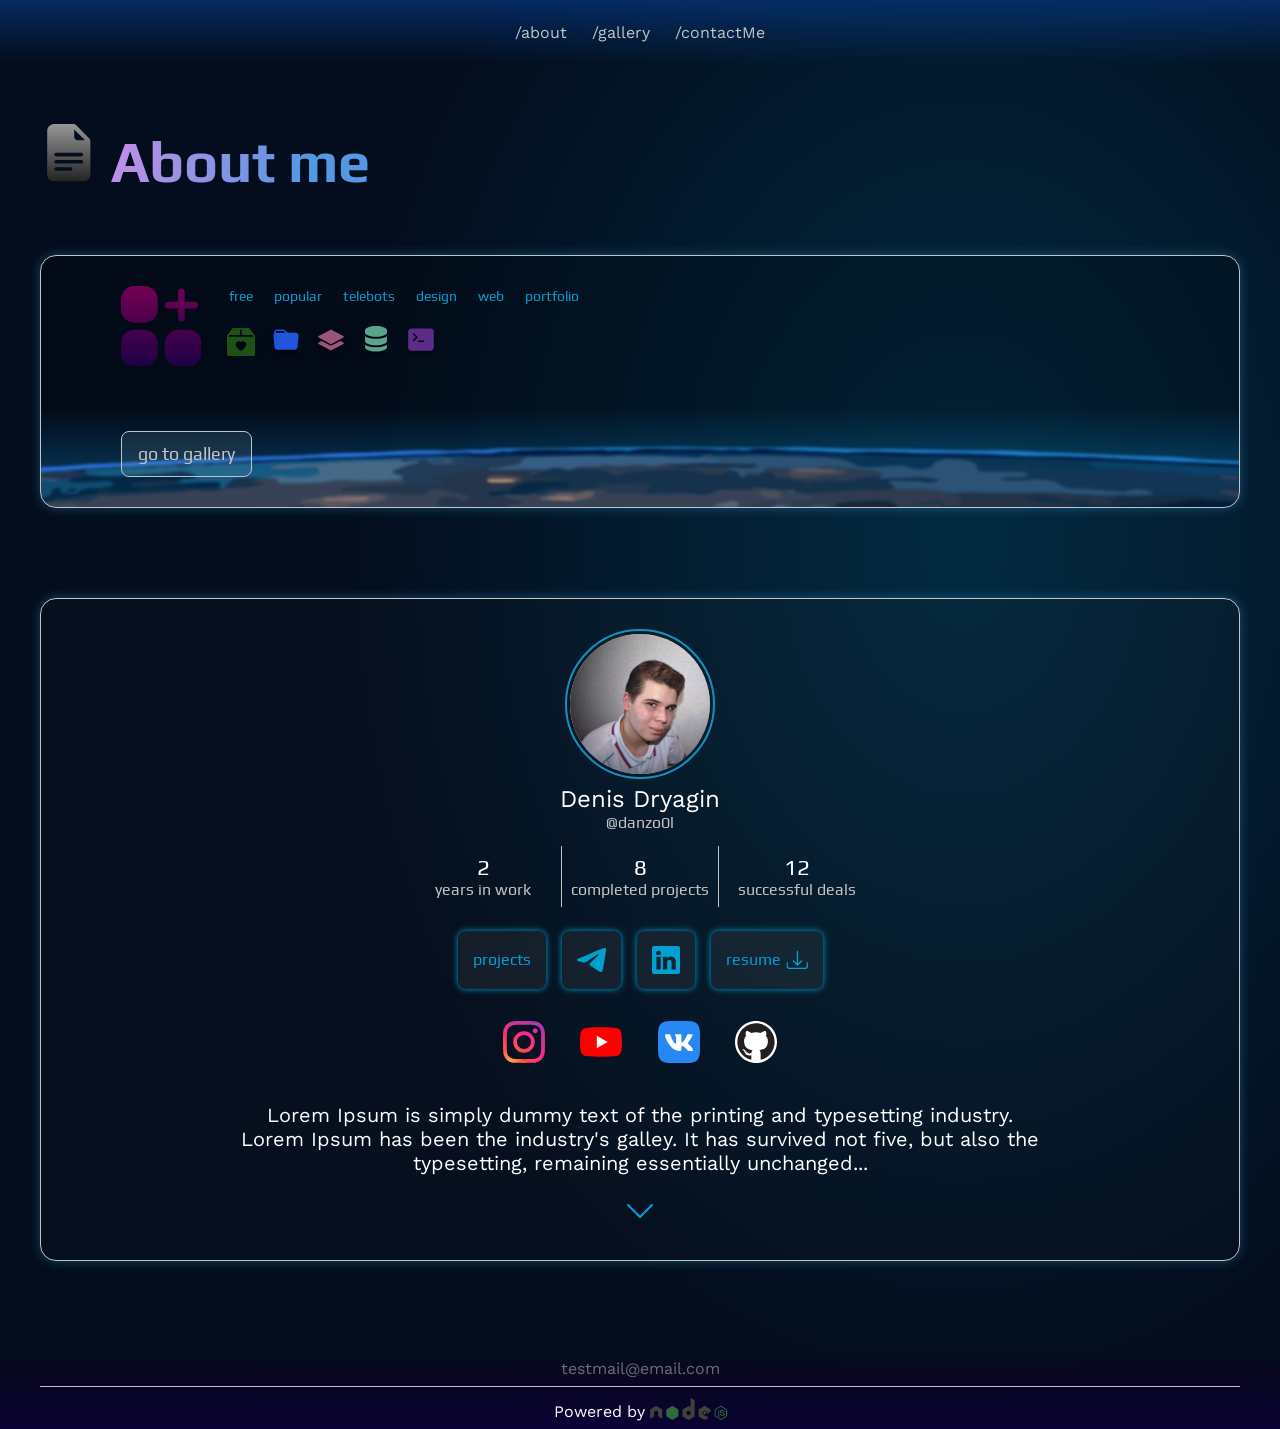
<file: index.html>
<!DOCTYPE html>
<html lang="en">
<head>
	<meta charset="UTF-8">
	<meta http-equiv="X-UA-Compatible" content="IE=edge">
	<meta name="viewport" content="width=device-width, initial-scale=1.0">
	<link rel="stylesheet" href="styles/style.css">
	<meta property="og:title" content="About me">
	<meta property="og:site_name" content="portfolio | web-developer">
	<meta property="og:url" content="https://danzo0l.github.io/Danzo0l/">
	<meta property="og:description" content="Portfolio-site">
	<meta property="og:image" content="https://danzo0l.github.io/Danzo0l/img/preview.jpg">
	<meta property="og:image:width" content="900"/>
	<meta property="og:image:height" content="280"/>
	<link rel="icon" type="image/png" sizes="32x32" href="img/favicon-32x32.png">
	<link rel="icon" type="image/png" sizes="16x16" href="img/favicon-16x16.png">
	<meta name="theme-color" content="#02043A">
	<title>About me | @danzo0l</title>
</head>
<body>

	<header class="header-top">
		<div class="container">
			<div class="header-buttons">
				<button id="openSideBar" class="header-button" aria-label="open top bar">
					<svg width="22" height="22" viewBox="0 0 22 22" fill="none" xmlns="http://www.w3.org/2000/svg">
						<g clip-path="url(#clip0_168_9)">
						<path d="M19.415 13.9741L21.7731 15.1539C22.0756 15.3051 22.0756 15.7369 21.7731 15.8881L11.3671 21.0925C11.2531 21.1494 11.1274 21.179 11 21.179C10.8725 21.179 10.7469 21.1494 10.6328 21.0925L0.226836 15.8881C0.158858 15.8539 0.101729 15.8014 0.0618122 15.7366C0.0218956 15.6718 0.000759957 15.5971 0.000759957 15.521C0.000759957 15.4449 0.0218956 15.3703 0.0618122 15.3054C0.101729 15.2406 0.158858 15.1881 0.226836 15.1539L2.58634 13.9741L9.89721 17.6303C10.5916 17.9768 11.4097 17.9768 12.1027 17.6303L19.4136 13.9728L19.415 13.9741ZM10.6328 0.0866314C10.7469 0.0297376 10.8725 0.00012207 11 0.00012207C11.1274 0.00012207 11.2531 0.0297376 11.3671 0.0866314L21.7731 5.28963C21.841 5.32412 21.8981 5.37673 21.9379 5.44166C21.9778 5.50658 21.9988 5.58127 21.9988 5.65744C21.9988 5.73362 21.9778 5.80831 21.9379 5.87323C21.8981 5.93815 21.841 5.99077 21.7731 6.02526L11.3671 11.2269C11.2531 11.2838 11.1274 11.3134 11 11.3134C10.8725 11.3134 10.7469 11.2838 10.6328 11.2269L0.226836 6.02526C0.158498 5.99113 0.101019 5.93864 0.0608444 5.87367C0.0206701 5.8087 -0.000610352 5.73383 -0.000610352 5.65744C-0.000610352 5.58106 0.0206701 5.50618 0.0608444 5.44122C0.101019 5.37625 0.158498 5.32376 0.226836 5.28963L10.6328 0.0866314Z" fill="#C4C4C4"/>
						<path d="M19.4151 9.04199L21.7732 10.2217C22.0757 10.373 22.0757 10.8047 21.7732 10.956L11.3672 16.159C11.2532 16.2159 11.1275 16.2455 11.0001 16.2455C10.8726 16.2455 10.7469 16.2159 10.6329 16.159L0.226931 10.956C0.158953 10.9217 0.101823 10.8693 0.0619067 10.8044C0.0219902 10.7396 0.000854492 10.665 0.000854492 10.5889C0.000854492 10.5127 0.0219902 10.4381 0.0619067 10.3733C0.101823 10.3085 0.158953 10.256 0.226931 10.2217L2.58643 9.04199L9.89731 12.6981C10.5917 13.0446 11.4098 13.0446 12.1028 12.6981L19.4137 9.04199H19.4151Z" fill="#C4C4C4"/>
						</g>
						<defs>
						<clipPath id="clip0_168_9">
						<rect width="22" height="22" fill="white"/>
						</clipPath>
						</defs>
					</svg>			
				</button>
			</div>
			<ul class="header-links">
				<li><a class="header-link" href="index.html">/about</a></li>
				<li><a class="header-link" href="gallery.html">/gallery</a></li>
				<li><a class="header-link" href="mailto:danzo0l.in@gmail.com" title="email">/contactMe</a></li>
			</ul>
		</div>
	</header>
	<aside id="sideBar" class="side-bar hidden">
		<ul class="header-links-side">
			<li><a class="header-link" href="index.html">/about</a></li>
			<li><a class="header-link" href="gallery.html">/gallery</a></li>
			<li><a class="header-link" href="mailto:danzo0l.in@gmail.com" title="email">/contactMe</a></li>
		</ul>
	</aside>
	<script>
		function openSideBar() {
			let bar = document.getElementById('sideBar')
			let button = document.getElementById('openSideBar')
			
			button.addEventListener("click", function() {
				if (bar.classList.contains('hidden')) {
					bar.classList.remove('hidden')
				} else {
					bar.classList.add('hidden')
				}
			})
		}
		openSideBar()
	</script>

<main>
	<div class="container">

		<div class="block-header">
			<h1 class="page-title large-text">
				<svg class="file-icon" height="48" viewBox="0 0 48 48" fill="none" xmlns="http://www.w3.org/2000/svg">
						<g clip-path="url(#clip0_296_538)">
						<path d="M27.879 0H12C10.4087 0 8.88258 0.632141 7.75736 1.75736C6.63214 2.88258 6 4.4087 6 6V42C6 43.5913 6.63214 45.1174 7.75736 46.2426C8.88258 47.3679 10.4087 48 12 48H36C37.5913 48 39.1174 47.3679 40.2426 46.2426C41.3679 45.1174 42 43.5913 42 42V14.121C41.9998 13.3254 41.6836 12.5625 41.121 12L30 0.879C29.4375 0.316352 28.6746 0.000169912 27.879 0V0ZM28.5 10.5V4.5L37.5 13.5H31.5C30.7044 13.5 29.9413 13.1839 29.3787 12.6213C28.8161 12.0587 28.5 11.2956 28.5 10.5ZM13.5 27C13.1022 27 12.7206 26.842 12.4393 26.5607C12.158 26.2794 12 25.8978 12 25.5C12 25.1022 12.158 24.7206 12.4393 24.4393C12.7206 24.158 13.1022 24 13.5 24H34.5C34.8978 24 35.2794 24.158 35.5607 24.4393C35.842 24.7206 36 25.1022 36 25.5C36 25.8978 35.842 26.2794 35.5607 26.5607C35.2794 26.842 34.8978 27 34.5 27H13.5ZM12 31.5C12 31.1022 12.158 30.7206 12.4393 30.4393C12.7206 30.158 13.1022 30 13.5 30H34.5C34.8978 30 35.2794 30.158 35.5607 30.4393C35.842 30.7206 36 31.1022 36 31.5C36 31.8978 35.842 32.2794 35.5607 32.5607C35.2794 32.842 34.8978 33 34.5 33H13.5C13.1022 33 12.7206 32.842 12.4393 32.5607C12.158 32.2794 12 31.8978 12 31.5ZM13.5 39C13.1022 39 12.7206 38.842 12.4393 38.5607C12.158 38.2794 12 37.8978 12 37.5C12 37.1022 12.158 36.7206 12.4393 36.4393C12.7206 36.158 13.1022 36 13.5 36H25.5C25.8978 36 26.2794 36.158 26.5607 36.4393C26.842 36.7206 27 37.1022 27 37.5C27 37.8978 26.842 38.2794 26.5607 38.5607C26.2794 38.842 25.8978 39 25.5 39H13.5Z" fill="url(#paint0_linear_296_538)"/>
						</g>
						<defs>
						<linearGradient id="paint0_linear_296_538" x1="24" y1="0" x2="24" y2="48" gradientUnits="userSpaceOnUse">
						<stop stop-color="#989898"/>
						<stop offset="1" stop-color="#232323"/>
						</linearGradient>
						<clipPath id="clip0_296_538">
						<rect width="48" height="48" fill="white"/>
						</clipPath>
						</defs>
				</svg>
				About me
			</h1>
		</div>

		<div class="block-content gallery-pre">
			<div class="container">
				<div class="gallery-pre__inner">

					<div class="gallery-pre__image">
						<svg width="80" height="80" viewBox="0 0 80 80" fill="none" xmlns="http://www.w3.org/2000/svg">
							<g clip-path="url(#clip0_453_471)">
							<path fill-rule="evenodd" clip-rule="evenodd" d="M23.3333 0H13.3333C5.96953 0 0 5.96953 0 13.3333V23.3333C0 30.6972 5.96953 36.6667 13.3333 36.6666H23.3333C30.697 36.6666 36.6666 30.697 36.6666 23.3333V13.3333C36.6666 5.96953 30.697 0 23.3333 0ZM23.3333 43.75H13.3333C5.96953 43.75 0 49.7195 0 57.0834V67.0834C0 74.4472 5.96953 80.4167 13.3333 80.4166H23.3333C30.697 80.4166 36.6666 74.447 36.6666 67.0833V57.0833C36.6666 49.7195 30.697 43.75 23.3333 43.75ZM57.0833 43.75H67.0833C74.447 43.75 80.4166 49.7195 80.4166 57.0833V67.0833C80.4166 74.4472 74.447 80.4167 67.0833 80.4167H57.0833C49.7195 80.4167 43.75 74.4472 43.75 67.0834V57.0834C43.7498 49.7195 49.7194 43.75 57.0833 43.75ZM57.0833 22.4998H47.0833C45.2423 22.4998 43.75 21.0075 43.75 19.1666C43.75 17.3256 45.2423 15.8333 47.0833 15.8333H57.0833V5.83328C57.0833 3.99234 58.5756 2.5 60.4166 2.5C62.2575 2.5 63.7498 3.99234 63.7498 5.83328V15.8333H73.7498C75.5908 15.8333 77.0831 17.3256 77.0831 19.1666C77.0831 21.0075 75.5908 22.4998 73.7498 22.4998H63.7498V32.4998C63.7498 34.3408 62.2575 35.8331 60.4166 35.8331C58.5756 35.8331 57.0833 34.3408 57.0833 32.4998V22.4998Z" fill="url(#paint0_linear_453_471)"/>
							</g>
							<defs>
							<linearGradient id="paint0_linear_453_471" x1="40" y1="-5.50473e-08" x2="40" y2="80" gradientUnits="userSpaceOnUse">
							<stop stop-color="#730053"/>
							<stop offset="1" stop-color="#1F0145"/>
							</linearGradient>
							<clipPath id="clip0_453_471">
							<rect width="80" height="80" fill="white"/>
							</clipPath>
							</defs>
						</svg>
					</div>
					<div class="gallery-pre__list">
						<ul class="category-list">
							<li class="category-list__item"><a href="gallery.html">free</a></li>
							<li class="category-list__item"><a href="gallery.html">popular</a></li>
							<li class="category-list__item"><a href="gallery.html">telebots</a></li>
							<li class="category-list__item"><a href="gallery.html">design</a></li>
							<li class="category-list__item"><a href="gallery.html">web</a></li>
							<li class="category-list__item"><a href="gallery.html">portfolio</a></li>
						</ul>
						<div class="small-images-group">
							<svg width="32" height="32" viewBox="0 0 32 32" fill="none" xmlns="http://www.w3.org/2000/svg">
								<g clip-path="url(#clip0_510_35)">
								<g filter="url(#filter0_d_510_35)">
								<path d="M8.5625 2C8.29082 2 8.02287 2.06325 7.77988 2.18475C7.53688 2.30625 7.32551 2.48266 7.1625 2.7L2.175 9.35C2.06141 9.50146 2 9.68568 2 9.875V28.25C2 28.7141 2.18437 29.1592 2.51256 29.4874C2.84075 29.8156 3.28587 30 3.75 30H28.25C28.7141 30 29.1592 29.8156 29.4874 29.4874C29.8156 29.1592 30 28.7141 30 28.25V9.875C30 9.68568 29.9386 9.50146 29.825 9.35L24.8375 2.7C24.6745 2.48266 24.4631 2.30625 24.2201 2.18475C23.9771 2.06325 23.7092 2 23.4375 2H8.5625ZM16.875 9H27.375L28.25 10.1672V10.75H3.75V10.1672L4.625 9H15.125V3.75H16.875V9ZM16 15.9878C18.912 12.9935 26.1938 18.233 16 24.9688C5.80625 18.2313 13.088 12.9935 16 15.9878Z" fill="#1A5315"/>
								</g>
								</g>
								<defs>
								<filter id="filter0_d_510_35" x="-2" y="2" width="36" height="36" filterUnits="userSpaceOnUse" color-interpolation-filters="sRGB">
								<feFlood flood-opacity="0" result="BackgroundImageFix"/>
								<feColorMatrix in="SourceAlpha" type="matrix" values="0 0 0 0 0 0 0 0 0 0 0 0 0 0 0 0 0 0 127 0" result="hardAlpha"/>
								<feOffset dy="4"/>
								<feGaussianBlur stdDeviation="2"/>
								<feComposite in2="hardAlpha" operator="out"/>
								<feColorMatrix type="matrix" values="0 0 0 0 0 0 0 0 0 0 0 0 0 0 0 0 0 0 0.25 0"/>
								<feBlend mode="normal" in2="BackgroundImageFix" result="effect1_dropShadow_510_35"/>
								<feBlend mode="normal" in="SourceGraphic" in2="effect1_dropShadow_510_35" result="shape"/>
								</filter>
								<clipPath id="clip0_510_35">
								<rect width="32" height="32" fill="white"/>
								</clipPath>
								</defs>
							</svg>
							<svg width="32" height="32" viewBox="0 0 41 36" fill="none" xmlns="http://www.w3.org/2000/svg">
								<g filter="url(#filter0_d_510_33)">
								<path d="M24.2704 6H32.4832C33.0564 5.99994 33.6234 6.11573 34.1479 6.33998C34.6724 6.56423 35.1429 6.89202 35.5295 7.30244C35.916 7.71286 36.2101 8.1969 36.393 8.72369C36.5759 9.25047 36.6436 9.80844 36.5917 10.362L35.2779 24.362C35.1848 25.3558 34.7119 26.28 33.9522 26.9531C33.1924 27.6262 32.2006 27.9996 31.1715 28H9.82667C8.79756 27.9996 7.80577 27.6262 7.04601 26.9531C6.28624 26.28 5.81337 25.3558 5.72024 24.362L4.40642 10.362C4.31853 9.43557 4.56811 8.50855 5.1118 7.742L5.03136 6C5.03136 4.93913 5.46596 3.92172 6.23955 3.17157C7.01313 2.42143 8.06234 2 9.15636 2H16.7299C17.8238 2.00023 18.8728 2.4218 19.6462 3.172L21.354 4.828C22.1274 5.5782 23.1764 5.99977 24.2704 6ZM7.10624 6.24C7.54761 6.084 8.02199 6 8.51699 6H19.6462L18.188 4.586C17.8013 4.2109 17.2768 4.00011 16.7299 4H9.15636C8.61608 3.99991 8.09732 4.20539 7.71164 4.57229C7.32595 4.93918 7.10413 5.43818 7.09386 5.962L7.10624 6.24Z" fill="#2054DA"/>
								</g>
								<defs>
								<filter id="filter0_d_510_33" x="0" y="0" width="41" height="40" filterUnits="userSpaceOnUse" color-interpolation-filters="sRGB">
								<feFlood flood-opacity="0" result="BackgroundImageFix"/>
								<feColorMatrix in="SourceAlpha" type="matrix" values="0 0 0 0 0 0 0 0 0 0 0 0 0 0 0 0 0 0 127 0" result="hardAlpha"/>
								<feOffset dy="4"/>
								<feGaussianBlur stdDeviation="2"/>
								<feComposite in2="hardAlpha" operator="out"/>
								<feColorMatrix type="matrix" values="0 0 0 0 0 0 0 0 0 0 0 0 0 0 0 0 0 0 0.25 0"/>
								<feBlend mode="normal" in2="BackgroundImageFix" result="effect1_dropShadow_510_33"/>
								<feBlend mode="normal" in="SourceGraphic" in2="effect1_dropShadow_510_33" result="shape"/>
								</filter>
								</defs>
							</svg>
							<svg width="32" height="32" viewBox="0 0 40 37" fill="none" xmlns="http://www.w3.org/2000/svg">
								<g filter="url(#filter0_d_510_30)">
								<path d="M19.5302 3.11782C19.6749 3.04078 19.8363 3.00049 20.0002 3.00049C20.1641 3.00049 20.3255 3.04078 20.4702 3.11782L35.4702 11.1178C35.63 11.2032 35.7635 11.3303 35.8567 11.4856C35.9498 11.641 35.999 11.8187 35.999 11.9998C35.999 12.1809 35.9498 12.3587 35.8567 12.514C35.7635 12.6693 35.63 12.7965 35.4702 12.8818L20.4702 20.8818C20.3255 20.9589 20.1641 20.9992 20.0002 20.9992C19.8363 20.9992 19.6749 20.9589 19.5302 20.8818L4.53022 12.8818C4.37047 12.7965 4.2369 12.6693 4.14378 12.514C4.05065 12.3587 4.00146 12.1809 4.00146 11.9998C4.00146 11.8187 4.05065 11.641 4.14378 11.4856C4.2369 11.3303 4.37047 11.2032 4.53022 11.1178L19.5302 3.11782V3.11782Z" fill="#9C5577"/>
								<path d="M8.25022 17.1338L4.53022 19.1178C4.37047 19.2031 4.2369 19.3303 4.14378 19.4856C4.05065 19.641 4.00146 19.8187 4.00146 19.9998C4.00146 20.1809 4.05065 20.3586 4.14378 20.514C4.2369 20.6693 4.37047 20.7964 4.53022 20.8818L19.5302 28.8818C19.6749 28.9588 19.8363 28.9991 20.0002 28.9991C20.1641 28.9991 20.3255 28.9588 20.4702 28.8818L35.4702 20.8818C35.63 20.7964 35.7635 20.6693 35.8567 20.514C35.9498 20.3586 35.999 20.1809 35.999 19.9998C35.999 19.8187 35.9498 19.641 35.8567 19.4856C35.7635 19.3303 35.63 19.2031 35.4702 19.1178L31.7502 17.1338L21.4102 22.6458C20.9762 22.8769 20.492 22.9978 20.0002 22.9978C19.5085 22.9978 19.0243 22.8769 18.5902 22.6458L8.25022 17.1338Z" fill="#9C5577"/>
								</g>
								<defs>
								<filter id="filter0_d_510_30" x="0" y="0" width="40" height="40" filterUnits="userSpaceOnUse" color-interpolation-filters="sRGB">
								<feFlood flood-opacity="0" result="BackgroundImageFix"/>
								<feColorMatrix in="SourceAlpha" type="matrix" values="0 0 0 0 0 0 0 0 0 0 0 0 0 0 0 0 0 0 127 0" result="hardAlpha"/>
								<feOffset dy="4"/>
								<feGaussianBlur stdDeviation="2"/>
								<feComposite in2="hardAlpha" operator="out"/>
								<feColorMatrix type="matrix" values="0 0 0 0 0 0 0 0 0 0 0 0 0 0 0 0 0 0 0.25 0"/>
								<feBlend mode="normal" in2="BackgroundImageFix" result="effect1_dropShadow_510_30"/>
								<feBlend mode="normal" in="SourceGraphic" in2="effect1_dropShadow_510_30" result="shape"/>
								</filter>
								</defs>
							</svg>
							<svg width="32" height="32" viewBox="0 0 37 40" fill="none" xmlns="http://www.w3.org/2000/svg">
								<g filter="url(#filter0_d_510_26)">
								<path d="M4.74951 5.334C4.74951 2.388 10.9061 0 18.5002 0C26.0943 0 32.2509 2.388 32.2509 5.334V8C32.2509 10.946 26.0943 13.334 18.5002 13.334C10.9061 13.334 4.74951 10.946 4.74951 8V5.334Z" fill="#59A589"/>
								<path d="M4.74951 12.668V18.668C4.74951 21.61 10.9061 24 18.5002 24C26.0943 24 32.2509 21.612 32.2509 18.666V12.668C31.3221 13.3168 30.3115 13.8478 29.2438 14.248C26.3583 15.368 22.5571 16 18.5002 16C14.4453 16 10.6441 15.366 7.7587 14.248C6.69095 13.8478 5.68037 13.3168 4.75157 12.668H4.74951Z" fill="#59A589"/>
								<path d="M32.2509 23.336C31.322 23.9841 30.3114 24.5144 29.2438 24.914C26.3563 26.034 22.5571 26.666 18.4981 26.666C14.4433 26.666 10.6421 26.034 7.75664 24.914C6.6889 24.5138 5.67833 23.9828 4.74951 23.334V26.666C4.74951 29.612 10.9061 32 18.5002 32C26.0943 32 32.2509 29.612 32.2509 26.666V23.336Z" fill="#59A589"/>
								</g>
								<defs>
								<filter id="filter0_d_510_26" x="-2" y="0" width="41" height="40" filterUnits="userSpaceOnUse" color-interpolation-filters="sRGB">
								<feFlood flood-opacity="0" result="BackgroundImageFix"/>
								<feColorMatrix in="SourceAlpha" type="matrix" values="0 0 0 0 0 0 0 0 0 0 0 0 0 0 0 0 0 0 127 0" result="hardAlpha"/>
								<feOffset dy="4"/>
								<feGaussianBlur stdDeviation="2"/>
								<feComposite in2="hardAlpha" operator="out"/>
								<feColorMatrix type="matrix" values="0 0 0 0 0 0 0 0 0 0 0 0 0 0 0 0 0 0 0.25 0"/>
								<feBlend mode="normal" in2="BackgroundImageFix" result="effect1_dropShadow_510_26"/>
								<feBlend mode="normal" in="SourceGraphic" in2="effect1_dropShadow_510_26" result="shape"/>
								</filter>
								</defs>
							</svg>
							<svg width="32" height="32" viewBox="0 0 40 38" fill="none" xmlns="http://www.w3.org/2000/svg">
								<g filter="url(#filter0_d_510_37)">
								<path d="M4 6C4 4.93913 4.42143 3.92172 5.17157 3.17157C5.92172 2.42143 6.93913 2 8 2H32C33.0609 2 34.0783 2.42143 34.8284 3.17157C35.5786 3.92172 36 4.93913 36 6V26C36 27.0609 35.5786 28.0783 34.8284 28.8284C34.0783 29.5786 33.0609 30 32 30H8C6.93913 30 5.92172 29.5786 5.17157 28.8284C4.42143 28.0783 4 27.0609 4 26V6ZM23 17H17C16.7348 17 16.4804 17.1054 16.2929 17.2929C16.1054 17.4804 16 17.7348 16 18C16 18.2652 16.1054 18.5196 16.2929 18.7071C16.4804 18.8946 16.7348 19 17 19H23C23.2652 19 23.5196 18.8946 23.7071 18.7071C23.8946 18.5196 24 18.2652 24 18C24 17.7348 23.8946 17.4804 23.7071 17.2929C23.5196 17.1054 23.2652 17 23 17ZM10.292 16.292C10.199 16.385 10.1253 16.4954 10.075 16.6168C10.0246 16.7383 9.99874 16.8685 9.99874 17C9.99874 17.1315 10.0246 17.2617 10.075 17.3832C10.1253 17.5046 10.199 17.615 10.292 17.708C10.4798 17.8958 10.7344 18.0013 11 18.0013C11.1315 18.0013 11.2617 17.9754 11.3832 17.925C11.5046 17.8747 11.615 17.801 11.708 17.708L15.708 13.708C15.8011 13.6151 15.875 13.5048 15.9254 13.3833C15.9758 13.2618 16.0018 13.1315 16.0018 13C16.0018 12.8685 15.9758 12.7382 15.9254 12.6167C15.875 12.4952 15.8011 12.3849 15.708 12.292L11.708 8.292C11.615 8.19902 11.5046 8.12527 11.3832 8.07495C11.2617 8.02463 11.1315 7.99874 11 7.99874C10.8685 7.99874 10.7383 8.02463 10.6168 8.07495C10.4954 8.12527 10.385 8.19902 10.292 8.292C10.199 8.38498 10.1253 8.49535 10.075 8.61683C10.0246 8.73831 9.99874 8.86851 9.99874 9C9.99874 9.13149 10.0246 9.26169 10.075 9.38317C10.1253 9.50465 10.199 9.61502 10.292 9.708L13.586 13L10.292 16.292Z" fill="#5B2D89"/>
								</g>
								<defs>
								<filter id="filter0_d_510_37" x="0" y="0" width="40" height="40" filterUnits="userSpaceOnUse" color-interpolation-filters="sRGB">
								<feFlood flood-opacity="0" result="BackgroundImageFix"/>
								<feColorMatrix in="SourceAlpha" type="matrix" values="0 0 0 0 0 0 0 0 0 0 0 0 0 0 0 0 0 0 127 0" result="hardAlpha"/>
								<feOffset dy="4"/>
								<feGaussianBlur stdDeviation="2"/>
								<feComposite in2="hardAlpha" operator="out"/>
								<feColorMatrix type="matrix" values="0 0 0 0 0 0 0 0 0 0 0 0 0 0 0 0 0 0 0.25 0"/>
								<feBlend mode="normal" in2="BackgroundImageFix" result="effect1_dropShadow_510_37"/>
								<feBlend mode="normal" in="SourceGraphic" in2="effect1_dropShadow_510_37" result="shape"/>
								</filter>
								</defs>
							</svg>			
						</div>
					</div>
					

				</div>
				<a href="gallery.html" class="gallery-button">go to gallery</a>
			</div>
		</div>

		<div class="block-content about">
				<div class="container">
					<div class="about__avatar">
						<img src="img/post11.jpg" alt="avatar">
					</div>
					<div class="about__name">
						Denis Dryagin
					</div>
					<div class="about__nickname">
						@danzo0l
					</div>
					<div class="api-info small-margin">
						<div class="api-info__item">
							<span class="api-info__demical">2</span>
							<span class="api-info__description">years in work</span>
						</div>
						<div class="api-info__item">
							<span class="api-info__demical">8</span>
							<span class="api-info__description">completed projects</span>
						</div>
						<div class="api-info__item">
							<span class="api-info__demical">12</span>
							<span class="api-info__description">successful deals</span>
						</div>
					</div>
					<div class="about__buttons small-margin">
						<a href="gallery.html" class="about__button">projects</a>
						<a href="https://t.me/danzo0l" class="about__button">
							<svg class="telegram-icon" width="29" height="24" viewBox="0 0 29 24" fill="none" xmlns="http://www.w3.org/2000/svg">
								<path fill-rule="evenodd" clip-rule="evenodd" d="M1.98559 10.351C9.76862 6.97471 14.9499 4.73125 17.5516 3.64284C24.9566 0.555312 26.5132 0.0222125 27.5139 0C27.7363 0 28.2255 0.0444252 28.5591 0.310975C28.8259 0.533099 28.8926 0.821862 28.9371 1.04399C28.9816 1.26611 29.0261 1.73257 28.9816 2.08797C28.5813 6.30834 26.8468 16.5483 25.9573 21.2573C25.5793 23.2564 24.8455 23.9228 24.1339 23.9894C22.5773 24.1227 21.3987 22.9677 19.9088 21.9903C17.5516 20.4577 16.2397 19.5025 13.9492 17.9921C11.303 16.2595 13.0153 15.3044 14.5274 13.7495C14.9277 13.3497 21.7545 7.1302 21.8879 6.57489C21.9101 6.50825 21.9101 6.2417 21.7545 6.10842C21.5988 5.97515 21.3764 6.01958 21.1986 6.064C20.9539 6.10842 17.2181 8.59622 9.94652 13.5052C8.87913 14.2382 7.92293 14.5936 7.05568 14.5714C6.09948 14.5492 4.27603 14.0383 2.89732 13.594C1.22953 13.0609 -0.104707 12.7722 0.00647929 11.8392C0.073191 11.3506 0.740307 10.8619 1.98559 10.351Z" fill="#00A0D2"/>
							</svg>	
						</a>
						<a href="#" class="about__button">
							<svg class="linkedin-icon" width="28" height="28" viewBox="0 0 28 28" fill="none" xmlns="http://www.w3.org/2000/svg">
							<path d="M0 2.0055C0 0.89775 0.9205 0 2.05625 0H25.9438C27.0795 0 28 0.89775 28 2.0055V25.9945C28 27.1023 27.0795 28 25.9438 28H2.05625C0.9205 28 0 27.1023 0 25.9945V2.0055ZM8.65025 23.4395V10.7958H4.4485V23.4395H8.65025ZM6.55025 9.0685C8.015 9.0685 8.92675 8.099 8.92675 6.8845C8.9005 5.64375 8.01675 4.7005 6.57825 4.7005C5.13975 4.7005 4.2 5.6455 4.2 6.8845C4.2 8.099 5.11175 9.0685 6.52225 9.0685H6.55025ZM15.1392 23.4395V16.3783C15.1392 16.0002 15.1672 15.6222 15.2793 15.3527C15.582 14.5985 16.2733 13.8162 17.4353 13.8162C18.956 13.8162 19.5632 14.9748 19.5632 16.6758V23.4395H23.765V16.1875C23.765 12.3025 21.693 10.4965 18.928 10.4965C16.6985 10.4965 15.6993 11.7215 15.1392 12.5842V12.628H15.1112C15.1205 12.6134 15.1299 12.5988 15.1392 12.5842V10.7958H10.9392C10.9917 11.9823 10.9392 23.4395 10.9392 23.4395H15.1392Z" fill="#00A0D2"/>
							</svg>
						</a>
						<a href="#" class="about__button">
							resume
							<svg class="download-icon" width="22" height="22" viewBox="0 0 22 22" fill="none" xmlns="http://www.w3.org/2000/svg">
								<g clip-path="url(#clip0_458_981)">
								<path d="M1.12457 13.3667C1.30317 13.3667 1.47445 13.4378 1.60074 13.5644C1.72703 13.691 1.79797 13.8627 1.79797 14.0418V17.4172C1.79797 17.7753 1.93987 18.1187 2.19244 18.3719C2.44502 18.6251 2.78758 18.7674 3.14477 18.7674H19.3064C19.6636 18.7674 20.0061 18.6251 20.2587 18.3719C20.5113 18.1187 20.6532 17.7753 20.6532 17.4172V14.0418C20.6532 13.8627 20.7241 13.691 20.8504 13.5644C20.9767 13.4378 21.148 13.3667 21.3266 13.3667C21.5052 13.3667 21.6765 13.4378 21.8028 13.5644C21.929 13.691 22 13.8627 22 14.0418V17.4172C22 18.1334 21.7162 18.8202 21.211 19.3266C20.7059 19.833 20.0208 20.1175 19.3064 20.1175H3.14477C2.43039 20.1175 1.74526 19.833 1.24011 19.3266C0.734961 18.8202 0.451172 18.1334 0.451172 17.4172V14.0418C0.451172 13.8627 0.522119 13.691 0.648406 13.5644C0.774693 13.4378 0.945975 13.3667 1.12457 13.3667Z" fill="#00A0D2"/>
								<path d="M10.9742 16.4549C11.0368 16.5178 11.1111 16.5676 11.1929 16.6017C11.2747 16.6357 11.3624 16.6532 11.451 16.6532C11.5396 16.6532 11.6273 16.6357 11.7091 16.6017C11.7909 16.5676 11.8652 16.5178 11.9278 16.4549L15.9682 12.4044C16.0946 12.2776 16.1656 12.1057 16.1656 11.9264C16.1656 11.7472 16.0946 11.5752 15.9682 11.4485C15.8417 11.3217 15.6702 11.2505 15.4914 11.2505C15.3126 11.2505 15.1411 11.3217 15.0146 11.4485L12.1244 14.3473V2.47525C12.1244 2.29621 12.0534 2.1245 11.9271 1.9979C11.8009 1.8713 11.6296 1.80017 11.451 1.80017C11.2724 1.80017 11.1011 1.8713 10.9748 1.9979C10.8485 2.1245 10.7776 2.29621 10.7776 2.47525V14.3473L7.88735 11.4485C7.7609 11.3217 7.5894 11.2505 7.41058 11.2505C7.23176 11.2505 7.06026 11.3217 6.93381 11.4485C6.80737 11.5752 6.73633 11.7472 6.73633 11.9264C6.73633 12.1057 6.80737 12.2776 6.93381 12.4044L10.9742 16.4549Z" fill="#00A0D2"/>
								</g>
								<defs>
								<clipPath id="clip0_458_981">
								<rect width="21.5488" height="21.6027" fill="white" transform="translate(0.451172)"/>
								</clipPath>
								</defs>
							</svg>
						</a>
					</div>
					<div class="about__socials">
						<a class="socials-item" target="_blank" title="instagram account" href="https://www.instagram.com/danzo0l/">
							<svg width="128" height="128" viewBox="0 0 128 128" fill="none" xmlns="http://www.w3.org/2000/svg">
								<path fill-rule="evenodd" clip-rule="evenodd" d="M105.843 29.837C105.843 34.079 102.404 37.517 98.163 37.517C93.922 37.517 90.483 34.079 90.483 29.837C90.483 25.595 93.922 22.157 98.163 22.157C102.405 22.157 105.843 25.595 105.843 29.837ZM64 85.333C52.218 85.333 42.667 75.782 42.667 64C42.667 52.218 52.218 42.667 64 42.667C75.782 42.667 85.333 52.218 85.333 64C85.333 75.782 75.782 85.333 64 85.333ZM64 31.135C45.849 31.135 31.135 45.849 31.135 64C31.135 82.151 45.849 96.865 64 96.865C82.151 96.865 96.865 82.151 96.865 64C96.865 45.849 82.151 31.135 64 31.135ZM64 11.532C81.089 11.532 83.113 11.597 89.861 11.905C96.101 12.19 99.49 13.232 101.745 14.109C104.732 15.27 106.864 16.657 109.104 18.897C111.344 21.136 112.731 23.268 113.892 26.256C114.768 28.511 115.811 31.9 116.096 38.14C116.404 44.889 116.469 46.913 116.469 64.002C116.469 81.091 116.404 83.115 116.096 89.863C115.811 96.103 114.769 99.492 113.892 101.747C112.731 104.734 111.344 106.866 109.104 109.106C106.865 111.346 104.733 112.733 101.745 113.894C99.49 114.77 96.101 115.813 89.861 116.098C83.113 116.406 81.089 116.471 64 116.471C46.91 116.471 44.886 116.406 38.138 116.098C31.898 115.813 28.509 114.771 26.254 113.894C23.267 112.733 21.135 111.346 18.895 109.106C16.656 106.867 15.268 104.735 14.107 101.747C13.231 99.492 12.188 96.103 11.903 89.863C11.595 83.114 11.53 81.09 11.53 64.002C11.53 46.913 11.595 44.889 11.903 38.14C12.188 31.9 13.23 28.511 14.107 26.256C15.268 23.269 16.655 21.137 18.895 18.897C21.134 16.657 23.266 15.27 26.254 14.109C28.509 13.233 31.898 12.19 38.138 11.905C44.887 11.597 46.911 11.532 64 11.532ZM64 0C46.619 0 44.439 0.074 37.613 0.385C30.801 0.696 26.148 1.778 22.078 3.36C17.869 4.995 14.3 7.184 10.742 10.742C7.184 14.3 4.995 17.869 3.36 22.078C1.778 26.149 0.696 30.801 0.385 37.613C0.074 44.439 0 46.619 0 64C0 81.381 0.074 83.561 0.385 90.387C0.696 97.199 1.778 101.851 3.36 105.922C4.995 110.131 7.184 113.7 10.742 117.258C14.3 120.816 17.869 123.004 22.078 124.64C26.149 126.222 30.801 127.304 37.613 127.615C44.439 127.926 46.619 128 64 128C81.381 128 83.561 127.926 90.387 127.615C97.199 127.304 101.851 126.222 105.922 124.64C110.131 123.004 113.7 120.816 117.258 117.258C120.816 113.7 123.004 110.131 124.64 105.922C126.222 101.851 127.304 97.199 127.615 90.387C127.926 83.561 128 81.381 128 64C128 46.619 127.926 44.439 127.615 37.613C127.304 30.801 126.222 26.149 124.64 22.078C123.004 17.869 120.816 14.3 117.258 10.742C113.7 7.184 110.131 4.996 105.922 3.36C101.851 1.778 97.199 0.696 90.387 0.385C83.561 0.074 81.381 0 64 0Z" fill="url(#paint0_radial_510_2)"/>
								<defs>
								<radialGradient id="paint0_radial_510_2" cx="0" cy="0" r="1" gradientUnits="userSpaceOnUse" gradientTransform="translate(19.1111 128.444) scale(163.552)">
								<stop stop-color="#FFB140"/>
								<stop offset="0.2559" stop-color="#FF5445"/>
								<stop offset="0.599" stop-color="#FC2B82"/>
								<stop offset="1" stop-color="#8E40B7"/>
								</radialGradient>
								</defs>
							</svg>	
						</a>
						<a class="socials-item" target="_blank" title="youtube channel" href="https://www.youtube.com/channel/UCGEZzaTs1nZ8jbkqn74ge7Q">
							<svg width="42" height="42" viewBox="0 0 42 42" fill="none" xmlns="http://www.w3.org/2000/svg">
								<path d="M41.0455 10.8816C40.4727 9.16344 39.1364 7.63617 37.4182 7.25435C34.1727 6.2998 21 6.2998 21 6.2998C21 6.2998 7.82727 6.2998 4.58182 7.25435C2.86364 7.82708 1.33636 9.16344 0.954545 11.0725C0 14.1271 0 20.9998 0 20.9998C0 20.9998 0 27.8725 0.954545 31.118C1.52727 32.8362 2.86364 34.3634 4.58182 34.7453C7.82727 35.6998 21 35.6998 21 35.6998C21 35.6998 34.1727 35.6998 37.4182 34.7453C39.1364 34.1725 40.6636 32.8362 41.0455 31.118C42 27.8725 42 20.9998 42 20.9998C42 20.9998 42 14.1271 41.0455 10.8816Z" fill="#FF0000"/>
								<path d="M16.7998 14.6997V27.2997L27.6816 20.9997L16.7998 14.6997Z" fill="white"/>
							</svg>													
						</a>
						<a class="socials-item" target="_blank" title="vk account" href="https://vk.com/dryagin2016">
							<svg width="42" height="42" viewBox="0 0 42 42" fill="none" xmlns="http://www.w3.org/2000/svg">
								<path fill-rule="evenodd" clip-rule="evenodd" d="M14.56 0H27.44C39.2 0 42 2.8 42 14.56V27.44C42 39.2 39.2 42 27.44 42H14.56C2.8 42 0 39.2 0 27.44V14.56C0 2.8 2.8 0 14.56 0Z" fill="#2787F5"/>
								<path fill-rule="evenodd" clip-rule="evenodd" d="M34.3951 14.4695C34.5897 13.8206 34.3951 13.3438 33.469 13.3438H30.4065C29.6278 13.3438 29.2688 13.7557 29.0741 14.2099C29.0741 14.2099 27.5167 18.006 25.3104 20.4718C24.5967 21.1855 24.2722 21.4126 23.8828 21.4126C23.6882 21.4126 23.4064 21.1855 23.4064 20.5367V14.4695C23.4064 13.6908 23.1804 13.3438 22.5315 13.3438H17.719C17.2323 13.3438 16.9397 13.7052 16.9397 14.0477C16.9397 14.7859 18.0428 14.9561 18.1565 17.0326V21.5425C18.1565 22.5312 17.9779 22.7105 17.5885 22.7105C16.5503 22.7105 14.0249 18.8975 12.5271 14.5343C12.2336 13.6863 11.9391 13.3438 11.1565 13.3438H8.09395C7.21895 13.3438 7.04395 13.7557 7.04395 14.2099C7.04395 15.021 8.0822 19.0442 11.8782 24.3652C14.4089 27.999 17.9745 29.9688 21.219 29.9688C23.1656 29.9688 23.4065 29.5312 23.4065 28.7777V26.0312C23.4065 25.1562 23.5909 24.9816 24.2073 24.9816C24.6615 24.9816 25.4402 25.2087 27.2572 26.9608C29.3336 29.0372 29.676 29.9688 30.844 29.9688H33.9065C34.7815 29.9688 35.219 29.5313 34.9666 28.6679C34.6904 27.8074 33.699 26.5589 32.3835 25.0789C31.6697 24.2354 30.599 23.327 30.2745 22.8727C29.8203 22.2887 29.9501 22.0291 30.2745 21.51C30.2745 21.51 34.0057 16.2539 34.3951 14.4695V14.4695Z" fill="white"/>
							</svg>		
						</a>
						<a class="socials-item" target="_blank" title="view github profile" href="https://github.com/Danzo0l/">
							<svg width="42" height="42" viewBox="0 0 42 42" fill="none" xmlns="http://www.w3.org/2000/svg">
								<path d="M21 42C32.598 42 42 32.598 42 21C42 9.40202 32.598 0 21 0C9.40202 0 0 9.40202 0 21C0 32.598 9.40202 42 21 42Z" fill="white"/>
								<path fill-rule="evenodd" clip-rule="evenodd" d="M20.9998 2.27686C10.702 2.27686 2.35254 10.6244 2.35254 20.9241C2.35254 29.1627 7.69587 36.153 15.1042 38.6185C16.0356 38.7916 16.3778 38.2141 16.3778 37.7221C16.3778 37.2769 16.3603 35.8088 16.3525 34.2513C11.1648 35.3791 10.07 32.0502 10.07 32.0502C9.22226 29.8957 7.99921 29.3221 7.99921 29.3221C6.30754 28.1652 8.12754 28.1885 8.12754 28.1885C10 28.3207 10.9859 30.1096 10.9859 30.1096C12.6484 32.9602 15.3473 32.1357 16.4128 31.6594C16.58 30.4538 17.0642 29.6313 17.597 29.1666C13.4553 28.696 9.10171 27.0957 9.10171 19.9519C9.10171 17.916 9.83087 16.2535 11.0228 14.9469C10.8284 14.4763 10.1906 12.5805 11.2036 10.0119C11.2036 10.0119 12.7689 9.51019 16.3331 11.9232C17.8206 11.5091 19.415 11.303 20.9998 11.2952C22.5845 11.303 24.1809 11.5091 25.6703 11.9232C29.2286 9.51019 30.7939 10.0119 30.7939 10.0119C31.8089 12.5805 31.1711 14.4763 30.9767 14.9469C32.1725 16.2535 32.8959 17.916 32.8959 19.9519C32.8959 27.1132 28.5345 28.6902 24.3811 29.153C25.05 29.7324 25.645 30.866 25.645 32.6063C25.645 35.101 25.6236 37.1096 25.6236 37.7241C25.6236 38.2199 25.96 38.8013 26.905 38.6185C34.3095 36.1491 39.647 29.1627 39.647 20.926C39.647 10.6244 31.2995 2.27686 20.9998 2.27686Z" fill="#231F20"/>
								<path d="M9.41694 29.0497C9.3761 29.1431 9.23027 29.1703 9.09805 29.1061C8.96194 29.0458 8.8861 28.9194 8.93083 28.8261C8.97166 28.7308 9.11749 28.7036 9.25166 28.7678C9.38582 28.8281 9.4636 28.9564 9.41694 29.0497Z" fill="#231F20"/>
								<path d="M10.171 29.8917C10.0816 29.9734 9.90851 29.9365 9.7899 29.8062C9.6674 29.6759 9.64601 29.5029 9.73546 29.4193C9.82685 29.3376 9.99601 29.3765 10.1185 29.5048C10.241 29.6351 10.2643 29.8081 10.171 29.8917Z" fill="#231F20"/>
								<path d="M10.9062 30.965C10.7915 31.0447 10.6048 30.9708 10.4901 30.8036C10.3754 30.6383 10.3754 30.438 10.492 30.3583C10.6068 30.2786 10.7915 30.3505 10.9082 30.5139C11.0229 30.685 11.0229 30.8852 10.9062 30.965Z" fill="#231F20"/>
								<path d="M11.9135 32.0037C11.8104 32.1165 11.5926 32.0854 11.4351 31.9317C11.2718 31.782 11.2271 31.5681 11.3282 31.4553C11.4312 31.3426 11.651 31.3737 11.8104 31.5273C11.9737 31.677 12.0223 31.8929 11.9135 32.0037Z" fill="#231F20"/>
								<path d="M13.3036 32.6061C13.2589 32.752 13.0489 32.8181 12.8369 32.7558C12.625 32.6917 12.4889 32.5206 12.5297 32.3728C12.5725 32.225 12.7844 32.157 12.9964 32.2231C13.2083 32.2872 13.3464 32.4564 13.3036 32.6061Z" fill="#231F20"/>
								<path d="M14.8299 32.7171C14.8358 32.8707 14.6569 32.9991 14.4352 33.001C14.2116 33.0069 14.0327 32.8824 14.0288 32.7307C14.0288 32.5752 14.2038 32.4488 14.4274 32.4449C14.6471 32.441 14.8299 32.5655 14.8299 32.7171Z" fill="#231F20"/>
								<path d="M16.2495 32.4761C16.2767 32.6258 16.1212 32.7795 15.9015 32.8203C15.6856 32.8592 15.4854 32.7678 15.4562 32.6181C15.429 32.4645 15.5865 32.3109 15.8023 32.27C16.024 32.2331 16.2223 32.3225 16.2495 32.4761Z" fill="#231F20"/>
							</svg>
						</a>
					</div>
					<div class="about__pre-text">
						<p>
							Lorem Ipsum is simply dummy text of the printing and typesetting industry. Lorem Ipsum has been the industry's galley. It has survived not five, but also the typesetting, remaining essentially unchanged...
						</p>
					</div>
					<div class="about__text hidden" id="fullText">
						<p>
							Lorem Ipsum is simply dummy text of the printing and typesetting industry. Lorem Ipsum has been the industry's standard dummy text ever since the 1500s, when an unknown printer took a galley of type and scrambled it to make a type specimen book. It has survived not only five centuries, but also the leap into electronic typesetting, remaining essentially unchanged...
						</p>
						<p>
							Lorem Ipsum is simply dummy text of the printing and typesetting industry. Lorem Ipsum has been the industry's standard dummy text ever since the 1500s, when an unknown printer took a galley of type and scrambled it to make a type specimen book. It has survived not only five centuries, but also the leap into electronic typesetting, remaining essentially unchanged...
							Lorem Ipsum is simply dummy text of the printing and typesetting industry. Lorem Ipsum has been the industry's standard dummy text ever since the 1500s, when an unknown printer took a galley of type and scrambled it to make a type specimen book. It has survived not only five centuries, but also the leap into electronic typesetting, remaining essentially unchanged...
						</p>
					</div>
					<button class="button-more small-margin" id="showMore" aria-label="ShowMoreText">
						<svg width="26" height="14" viewBox="0 0 26 14" fill="none" xmlns="http://www.w3.org/2000/svg">
							<path fill-rule="evenodd" clip-rule="evenodd" d="M0.293753 0.293712C0.386634 0.200609 0.496972 0.126742 0.618448 0.0763422C0.739924 0.0259421 0.870151 0 1.00167 0C1.13319 0 1.26342 0.0259421 1.38489 0.0763422C1.50637 0.126742 1.61671 0.200609 1.70959 0.293712L13.0003 11.5848L24.2909 0.293712C24.3839 0.20076 24.4943 0.127026 24.6157 0.0767207C24.7372 0.0264153 24.8674 0.000523434 24.9989 0.000523434C25.1303 0.000523434 25.2605 0.0264153 25.382 0.0767207C25.5034 0.127026 25.6138 0.20076 25.7068 0.293712C25.7997 0.386664 25.8735 0.497014 25.9238 0.618462C25.9741 0.73991 26 0.870077 26 1.00153C26 1.13299 25.9741 1.26315 25.9238 1.3846C25.8735 1.50605 25.7997 1.6164 25.7068 1.70935L13.7082 13.7063C13.6153 13.7994 13.505 13.8733 13.3835 13.9237C13.262 13.9741 13.1318 14 13.0003 14C12.8687 14 12.7385 13.9741 12.617 13.9237C12.4956 13.8733 12.3852 13.7994 12.2923 13.7063L0.293753 1.70935C0.200638 1.61648 0.126761 1.50616 0.0763537 1.3847C0.0259467 1.26324 0 1.13303 0 1.00153C0 0.87003 0.0259467 0.739821 0.0763537 0.618362C0.126761 0.496903 0.200638 0.38658 0.293753 0.293712Z" fill="#00A0D2"/>
						</svg>
					</button>
				</div>
		</div>

		
	</div>
</main>

<footer class="footer">
	<div class="container">
		<span class="footer__info">testmail@email.com</span>
		<span class="footer__nodejs-info">
			Powered by 
			<svg width="77" height="22" viewBox="0 0 77 22" fill="none" xmlns="http://www.w3.org/2000/svg">
					<path d="M70.8409 7.83057C70.6538 7.83057 70.4718 7.86956 70.3107 7.9615L65.2144 10.9307C64.8846 11.1225 64.6841 11.4845 64.6841 11.8698V17.7975C64.6841 18.1824 64.8846 18.544 65.2144 18.7362L66.5453 19.5114C67.192 19.8329 67.4303 19.8278 67.7246 19.8278C68.682 19.8278 69.2287 19.2417 69.2287 18.2232V12.3718C69.2287 12.2891 69.1577 12.23 69.0772 12.23H68.4388C68.357 12.23 68.2874 12.2891 68.2874 12.3718V18.2232C68.2874 18.6746 67.8212 19.1287 67.0647 18.7471L65.6797 17.9284C65.6306 17.9016 65.593 17.8541 65.593 17.7975V11.8696C65.593 11.8135 65.6302 11.7563 65.6797 11.7278L70.7652 8.76959C70.7882 8.75604 70.8143 8.7489 70.8409 8.7489C70.8675 8.7489 70.8937 8.75604 70.9166 8.76959L76.0023 11.7279C76.0508 11.7573 76.089 11.8118 76.089 11.8699V17.7976C76.089 17.8542 76.0607 17.9122 76.0132 17.9395L70.9166 20.8978C70.873 20.9241 70.8129 20.9241 70.7652 20.8978L69.4559 20.1119C69.436 20.101 69.4137 20.0953 69.391 20.0953C69.3684 20.0953 69.3461 20.101 69.3261 20.1119C68.9648 20.3185 68.8968 20.3425 68.5578 20.4611C68.4743 20.4906 68.3476 20.5362 68.6011 20.6796L70.3107 21.6947C70.4719 21.7885 70.6549 21.8375 70.841 21.8367C71.0271 21.8378 71.2101 21.7889 71.3711 21.6948L76.4677 18.7363C76.7975 18.5429 76.9978 18.1826 76.9978 17.7976V11.8698C76.9978 11.4847 76.7975 11.1233 76.4677 10.931L71.3711 7.96181C71.2114 7.86971 71.0282 7.83072 70.841 7.83072L70.8409 7.83057Z" fill="#336838"/>
					<path d="M72.2045 12.0662C70.7532 12.0662 69.8889 12.6893 69.8889 13.7256C69.8889 14.8495 70.7467 15.1585 72.1396 15.2974C73.8059 15.4621 73.9357 15.7089 73.9357 16.0398C73.9357 16.6138 73.4822 16.8585 72.4102 16.8585C71.0632 16.8585 70.7672 16.5193 70.6681 15.8433C70.6564 15.7708 70.6009 15.7122 70.5273 15.7122H69.8673C69.7861 15.7122 69.7158 15.783 69.7158 15.8652C69.7158 16.7305 70.1823 17.7537 72.4102 17.7537C74.0228 17.7537 74.953 17.1151 74.953 15.9961C74.953 14.887 74.2016 14.5892 72.6373 14.3806C71.0567 14.1695 70.906 14.0662 70.906 13.6928C70.906 13.3845 71.0338 12.9721 72.2045 12.9721C73.2503 12.9721 73.6368 13.1997 73.7951 13.9111C73.8089 13.9779 73.8673 14.0311 73.9357 14.0311H74.5959C74.6365 14.0311 74.6759 14.006 74.7041 13.9765C74.7317 13.9451 74.7513 13.9098 74.7474 13.8674C74.6451 12.6424 73.8354 12.0662 72.2045 12.0662Z" fill="#336838"/>
					<path d="M40.8789 0.058176C40.8219 0.0582141 40.766 0.0732216 40.7165 0.101721C40.6673 0.130741 40.6265 0.172182 40.5981 0.221959C40.5696 0.271737 40.5545 0.328135 40.5542 0.385597V8.7368C40.5542 8.81873 40.5165 8.89216 40.4461 8.93328C40.4116 8.95355 40.3724 8.96423 40.3325 8.96423C40.2926 8.96423 40.2534 8.95355 40.2189 8.93328L38.8663 8.14735C38.7676 8.08976 38.6556 8.05943 38.5416 8.05943C38.4277 8.05943 38.3157 8.08976 38.217 8.14735L32.8176 11.2912C32.6158 11.4088 32.4931 11.6347 32.4931 11.8699V18.1578C32.4931 18.3927 32.6159 18.6078 32.8176 18.7254L38.217 21.8694C38.3156 21.9272 38.4276 21.9576 38.5416 21.9576C38.6557 21.9576 38.7676 21.9272 38.8663 21.8694L44.2657 18.7254C44.3645 18.668 44.4466 18.5853 44.5036 18.4856C44.5606 18.386 44.5906 18.2729 44.5904 18.1578V2.48167C44.5902 2.3639 44.5591 2.24828 44.5002 2.14661C44.4413 2.04495 44.3567 1.96088 44.255 1.90299L41.0412 0.0907966C40.9908 0.0624242 40.9349 0.0574173 40.8789 0.058176ZM6.14507 7.90717C6.0422 7.91127 5.94535 7.92947 5.85302 7.98349L0.453448 11.1275C0.354539 11.1848 0.27242 11.2675 0.215423 11.3672C0.158426 11.4669 0.128578 11.58 0.128909 11.6951L0.139737 20.1339C0.139737 20.2511 0.199742 20.3602 0.302007 20.4176C0.351035 20.4473 0.407154 20.463 0.464352 20.463C0.521549 20.463 0.577669 20.4473 0.626697 20.4176L3.82953 18.5618C4.03241 18.4402 4.1649 18.2287 4.1649 17.9941V14.0532C4.1649 13.818 4.28747 13.6023 4.48959 13.4855L5.85287 12.6886C5.95143 12.6308 6.06354 12.6006 6.17756 12.6012C6.28884 12.6012 6.40314 12.6293 6.50209 12.6886L7.86552 13.4855C7.96452 13.5427 8.04672 13.6254 8.10375 13.7252C8.16078 13.8249 8.19061 13.9381 8.19021 14.0532V17.9939C8.19021 18.2285 8.32406 18.4415 8.52558 18.5617L11.7284 20.4176C11.7774 20.4473 11.8336 20.463 11.8908 20.463C11.948 20.463 12.0041 20.4473 12.0531 20.4176C12.1025 20.3888 12.1434 20.3474 12.1719 20.2976C12.2004 20.2477 12.2155 20.1912 12.2155 20.1337L12.2261 11.6951C12.2267 11.58 12.197 11.4667 12.1399 11.367C12.0829 11.2672 12.0006 11.1846 11.9015 11.1275L6.50209 7.98349C6.41081 7.92947 6.31366 7.91142 6.21004 7.90717H6.14507ZM54.6642 7.98349C54.5514 7.98349 54.4408 8.01231 54.3396 8.07088L48.9402 11.2149C48.8413 11.2723 48.7592 11.355 48.7022 11.4547C48.6452 11.5543 48.6153 11.6674 48.6155 11.7825V18.0704C48.6155 18.3069 48.7476 18.5212 48.9509 18.6382L54.3072 21.7166C54.5049 21.8304 54.7464 21.8391 54.9456 21.7273L58.1917 19.9043C58.2947 19.8466 58.3643 19.7389 58.3648 19.6206C58.3654 19.5629 58.3506 19.5062 58.3221 19.4563C58.2935 19.4064 58.2522 19.3651 58.2025 19.3367L52.7706 16.1927C52.669 16.1341 52.5975 16.0156 52.5975 15.8979V13.933C52.5975 13.8155 52.6697 13.7077 52.7706 13.6492L54.4586 12.6666C54.5079 12.6378 54.5639 12.6226 54.6209 12.6226C54.6779 12.6226 54.7339 12.6378 54.7833 12.6666L56.4711 13.6492C56.5205 13.6778 56.5616 13.7192 56.5901 13.769C56.6187 13.8188 56.6336 13.8754 56.6335 13.9329V15.4831C56.6334 15.5406 56.6483 15.5971 56.6768 15.647C56.7053 15.6968 56.7463 15.7381 56.7958 15.7668C56.897 15.8258 57.0194 15.826 57.1203 15.7668L60.3558 13.8677C60.4545 13.81 60.5365 13.7273 60.5934 13.6276C60.6504 13.528 60.6804 13.4149 60.6805 13.2999V11.7827C60.6805 11.5482 60.5572 11.3326 60.3558 11.2149L54.9889 8.07088C54.8902 8.0133 54.7782 7.9832 54.6642 7.98364V7.98349ZM38.5199 12.6777C38.5482 12.6777 38.5813 12.6847 38.6065 12.6994L40.4569 13.7801C40.5072 13.8094 40.5435 13.8636 40.5435 13.922V16.0834C40.5435 16.1421 40.5075 16.1962 40.4569 16.2254L38.6065 17.3062C38.5818 17.3204 38.5539 17.3279 38.5254 17.3279C38.4969 17.3279 38.469 17.3204 38.4443 17.3062L36.594 16.2254C36.5437 16.196 36.5074 16.1421 36.5074 16.0834V13.922C36.5074 13.8634 36.5438 13.8097 36.594 13.7801L38.4443 12.6995C38.467 12.6853 38.4933 12.6777 38.5201 12.6778V12.6777H38.5199Z" fill="#404137"/>
					<path d="M22.3651 7.95069C22.2526 7.95069 22.1413 7.97951 22.0405 8.03808L16.6411 11.1712C16.4391 11.2885 16.3164 11.5148 16.3164 11.7497V18.0376C16.3164 18.2728 16.4393 18.4876 16.6411 18.6054L22.0405 21.7492C22.1391 21.807 22.2511 21.8375 22.3651 21.8375C22.4791 21.8375 22.5911 21.807 22.6897 21.7492L28.0892 18.6054C28.188 18.5479 28.2701 18.4652 28.3271 18.3655C28.384 18.2658 28.4139 18.1527 28.4137 18.0376V11.7497C28.4137 11.5145 28.291 11.2885 28.0892 11.1712L22.6897 8.03808C22.591 7.98057 22.479 7.95042 22.3651 7.95069ZM54.6534 13.5619C54.6319 13.5619 54.608 13.5619 54.5886 13.5728L53.5499 14.1841C53.5305 14.195 53.5143 14.2108 53.5029 14.23C53.4915 14.2491 53.4853 14.271 53.4849 14.2934V15.4941C53.4849 15.5393 53.5108 15.5807 53.5499 15.6033L54.5886 16.2037C54.6275 16.2265 54.6691 16.2265 54.7076 16.2037L55.7463 15.6032C55.7656 15.5923 55.7817 15.5765 55.7931 15.5573C55.8045 15.5382 55.8108 15.5164 55.8113 15.4941V14.2932C55.8108 14.2709 55.8045 14.2491 55.7931 14.23C55.7817 14.2108 55.7656 14.195 55.7463 14.1841L54.7076 13.5727C54.6883 13.5613 54.6751 13.5621 54.6534 13.5621V13.5619Z" fill="#336838"/>
			</svg>
		</span>
	</div>
</footer>

</body>

<script src="js/script.js">
</script>

</html>
</file>
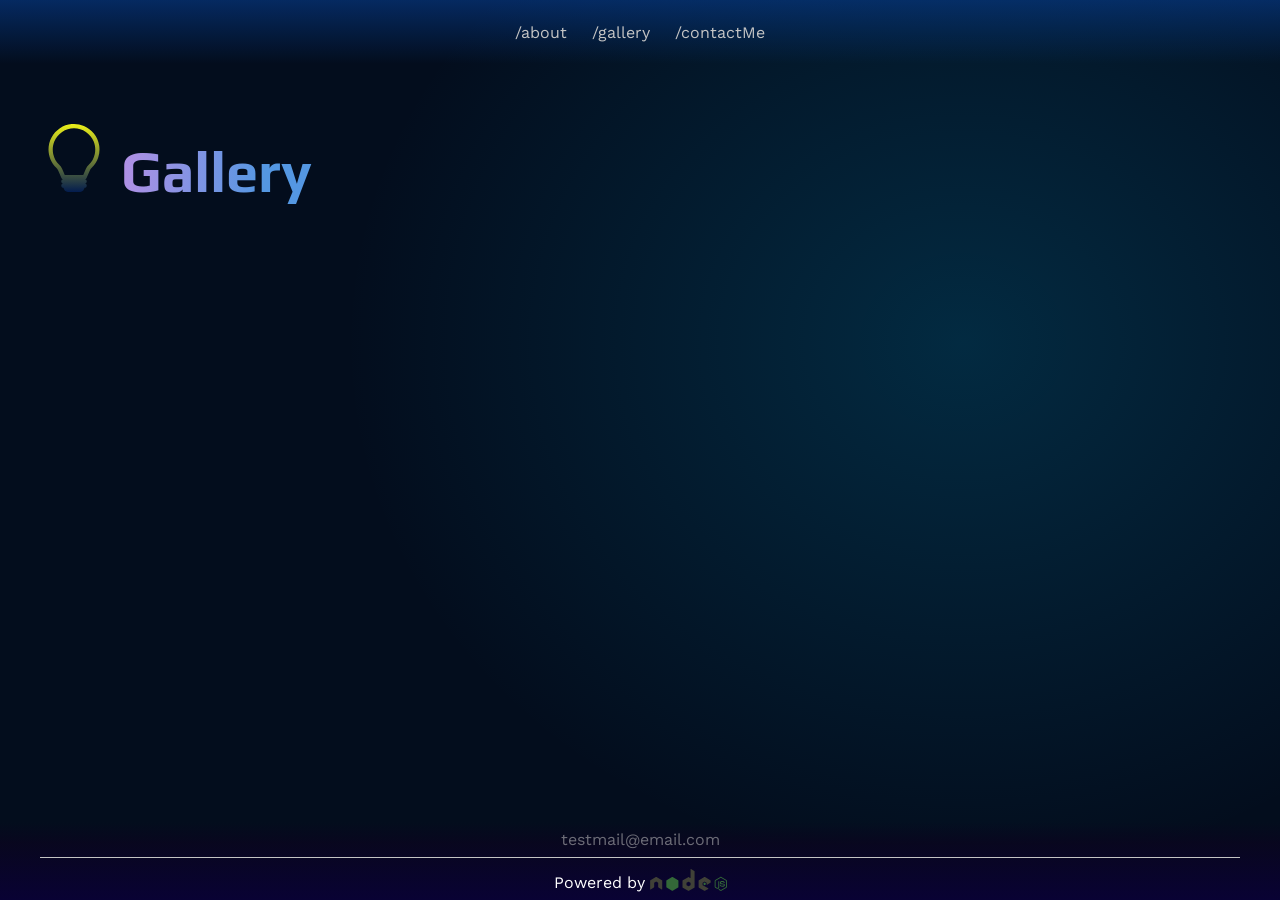
<file: gallery.html>
<!DOCTYPE html>
<html lang="en">
<head>
	<meta charset="UTF-8">
	<meta http-equiv="X-UA-Compatible" content="IE=edge">
	<meta name="viewport" content="width=device-width, initial-scale=1.0">
	<link rel="stylesheet" href="styles/style.css">
	<meta property="og:title" content="Gallery">
	<meta property="og:site_name" content="portfolio | web-developer">
	<meta property="og:url" content="https://danzo0l.github.io/Danzo0l/">
	<meta property="og:description" content="Portfolio-site">
	<meta property="og:image" content="">
	<meta property="og:image:width" content=""/>
	<meta property="og:image:height" content=""/>
	<title>Gallery | @danzo0l</title>
</head>
<body>

<header class="header-top">
	<div class="container">
		<div class="header-buttons">
			<button id="openSideBar" class="header-button" aria-label="open top bar">
				<svg width="22" height="22" viewBox="0 0 22 22" fill="none" xmlns="http://www.w3.org/2000/svg">
					<g clip-path="url(#clip0_168_9)">
					<path d="M19.415 13.9741L21.7731 15.1539C22.0756 15.3051 22.0756 15.7369 21.7731 15.8881L11.3671 21.0925C11.2531 21.1494 11.1274 21.179 11 21.179C10.8725 21.179 10.7469 21.1494 10.6328 21.0925L0.226836 15.8881C0.158858 15.8539 0.101729 15.8014 0.0618122 15.7366C0.0218956 15.6718 0.000759957 15.5971 0.000759957 15.521C0.000759957 15.4449 0.0218956 15.3703 0.0618122 15.3054C0.101729 15.2406 0.158858 15.1881 0.226836 15.1539L2.58634 13.9741L9.89721 17.6303C10.5916 17.9768 11.4097 17.9768 12.1027 17.6303L19.4136 13.9728L19.415 13.9741ZM10.6328 0.0866314C10.7469 0.0297376 10.8725 0.00012207 11 0.00012207C11.1274 0.00012207 11.2531 0.0297376 11.3671 0.0866314L21.7731 5.28963C21.841 5.32412 21.8981 5.37673 21.9379 5.44166C21.9778 5.50658 21.9988 5.58127 21.9988 5.65744C21.9988 5.73362 21.9778 5.80831 21.9379 5.87323C21.8981 5.93815 21.841 5.99077 21.7731 6.02526L11.3671 11.2269C11.2531 11.2838 11.1274 11.3134 11 11.3134C10.8725 11.3134 10.7469 11.2838 10.6328 11.2269L0.226836 6.02526C0.158498 5.99113 0.101019 5.93864 0.0608444 5.87367C0.0206701 5.8087 -0.000610352 5.73383 -0.000610352 5.65744C-0.000610352 5.58106 0.0206701 5.50618 0.0608444 5.44122C0.101019 5.37625 0.158498 5.32376 0.226836 5.28963L10.6328 0.0866314Z" fill="#C4C4C4"/>
					<path d="M19.4151 9.04199L21.7732 10.2217C22.0757 10.373 22.0757 10.8047 21.7732 10.956L11.3672 16.159C11.2532 16.2159 11.1275 16.2455 11.0001 16.2455C10.8726 16.2455 10.7469 16.2159 10.6329 16.159L0.226931 10.956C0.158953 10.9217 0.101823 10.8693 0.0619067 10.8044C0.0219902 10.7396 0.000854492 10.665 0.000854492 10.5889C0.000854492 10.5127 0.0219902 10.4381 0.0619067 10.3733C0.101823 10.3085 0.158953 10.256 0.226931 10.2217L2.58643 9.04199L9.89731 12.6981C10.5917 13.0446 11.4098 13.0446 12.1028 12.6981L19.4137 9.04199H19.4151Z" fill="#C4C4C4"/>
					</g>
					<defs>
					<clipPath id="clip0_168_9">
					<rect width="22" height="22" fill="white"/>
					</clipPath>
					</defs>
				</svg>			
			</button>
		</div>
		<ul class="header-links">
			<li><a class="header-link" href="index.html">/about</a></li>
			<li><a class="header-link" href="gallery.html">/gallery</a></li>
			<li><a class="header-link" href="mailto:danzo0l.in@gmail.com" title="email">/contactMe</a></li>
		</ul>
	</div>
</header>
<aside id="sideBar" class="side-bar hidden">
	<ul class="header-links-side">
		<li><a class="header-link" href="index.html">/about</a></li>
		<li><a class="header-link" href="gallery.html">/gallery</a></li>
		<li><a class="header-link" href="mailto:danzo0l.in@gmail.com" title="email">/contactMe</a></li>
	</ul>
</aside>
<script>
	function openSideBar() {
		let bar = document.getElementById('sideBar')
		let button = document.getElementById('openSideBar')
		
		button.addEventListener("click", function() {
			if (bar.classList.contains('hidden')) {
				bar.classList.remove('hidden')
			} else {
				bar.classList.add('hidden')
			}
		})
	}
	openSideBar()
</script>

<main>
	<div class="container">
		<div class="block-header">
			<h1 class="page-title large-text">
				<svg width="68" height="68" viewBox="0 0 68 68" fill="none" xmlns="http://www.w3.org/2000/svg">
						<g clip-path="url(#clip0_399_835)">
						<path d="M8.50002 25.5008C8.49988 21.29 9.54253 17.1446 11.5349 13.4349C13.5272 9.72521 16.4072 6.56662 19.9177 4.24119C23.4282 1.91575 27.4599 0.495845 31.6529 0.108258C35.8458 -0.27933 40.0695 0.377465 43.9468 2.01999C47.8241 3.66252 51.2343 6.23966 53.8729 9.5213C56.5115 12.8029 58.2963 16.6869 59.0681 20.8264C59.8398 24.966 59.5745 29.2322 58.2957 33.2441C57.0169 37.2561 54.7644 40.889 51.7395 43.8183C50.8768 44.6513 50.2138 45.5183 49.8143 46.4491L46.5758 53.9673C46.4114 54.3483 46.1391 54.6729 45.7925 54.901C45.4458 55.1291 45.04 55.2507 44.625 55.2508C45.1886 55.2508 45.7291 55.4747 46.1276 55.8732C46.5261 56.2717 46.75 56.8122 46.75 57.3758C46.75 57.9394 46.5261 58.4799 46.1276 58.8784C45.7291 59.2769 45.1886 59.5008 44.625 59.5008C45.1886 59.5008 45.7291 59.7247 46.1276 60.1232C46.5261 60.5217 46.75 61.0622 46.75 61.6258C46.75 62.1894 46.5261 62.7299 46.1276 63.1284C45.7291 63.5269 45.1886 63.7508 44.625 63.7508L43.673 65.6506C43.3203 66.3564 42.7781 66.9501 42.107 67.3652C41.4359 67.7803 40.6626 68.0004 39.8735 68.0008H28.1265C27.3375 68.0004 26.5641 67.7803 25.893 67.3652C25.222 66.9501 24.6797 66.3564 24.327 65.6506L23.375 63.7508C22.8114 63.7508 22.2709 63.5269 21.8724 63.1284C21.4739 62.7299 21.25 62.1894 21.25 61.6258C21.25 61.0622 21.4739 60.5217 21.8724 60.1232C22.2709 59.7247 22.8114 59.5008 23.375 59.5008C22.8114 59.5008 22.2709 59.2769 21.8724 58.8784C21.4739 58.4799 21.25 57.9394 21.25 57.3758C21.25 56.8122 21.4739 56.2717 21.8724 55.8732C22.2709 55.4747 22.8114 55.2508 23.375 55.2508C22.9593 55.2515 22.5526 55.1303 22.2051 54.9022C21.8576 54.6741 21.5846 54.349 21.42 53.9673L18.1858 46.4448C17.7227 45.4514 17.0685 44.5589 16.2605 43.8183C13.8024 41.4433 11.8483 38.5971 10.5149 35.4498C9.18153 32.3026 8.49625 28.9189 8.50002 25.5008ZM34 4.25081C29.7677 4.25009 25.6316 5.51319 22.1218 7.87823C18.6119 10.2433 15.8882 13.6025 14.2998 17.5254C12.7114 21.4483 12.3305 25.7562 13.2061 29.897C14.0817 34.0377 16.1738 37.8227 19.2143 40.7668C20.332 41.8463 21.3988 43.1638 22.0873 44.7661L24.7775 51.0008H43.231L45.917 44.7661C46.6055 43.1638 47.6723 41.8463 48.79 40.7668C51.8308 37.8224 53.9229 34.0371 54.7984 29.8959C55.6738 25.7548 55.2926 21.4466 53.7037 17.5235C52.1147 13.6004 49.3904 10.2412 45.8799 7.87645C42.3694 5.51173 38.2327 4.24924 34 4.25081Z" fill="url(#paint0_linear_399_835)"/>
						</g>
						<defs>
						<linearGradient id="paint0_linear_399_835" x1="34" y1="0" x2="34" y2="68.0008" gradientUnits="userSpaceOnUse">
						<stop stop-color="#ECF019"/>
						<stop offset="1" stop-color="#031C4E"/>
						</linearGradient>
						<clipPath id="clip0_399_835">
						<rect width="68" height="68" fill="white"/>
						</clipPath>
						</defs>
				</svg>
					
				Gallery
			</h1>
		</div>
	</div>
</main>

<footer class="footer">
		<div class="container">
			<span class="footer__info">testmail@email.com</span>
			<span class="footer__nodejs-info">
				Powered by 
				<svg width="77" height="22" viewBox="0 0 77 22" fill="none" xmlns="http://www.w3.org/2000/svg">
					<path d="M70.8409 7.83057C70.6538 7.83057 70.4718 7.86956 70.3107 7.9615L65.2144 10.9307C64.8846 11.1225 64.6841 11.4845 64.6841 11.8698V17.7975C64.6841 18.1824 64.8846 18.544 65.2144 18.7362L66.5453 19.5114C67.192 19.8329 67.4303 19.8278 67.7246 19.8278C68.682 19.8278 69.2287 19.2417 69.2287 18.2232V12.3718C69.2287 12.2891 69.1577 12.23 69.0772 12.23H68.4388C68.357 12.23 68.2874 12.2891 68.2874 12.3718V18.2232C68.2874 18.6746 67.8212 19.1287 67.0647 18.7471L65.6797 17.9284C65.6306 17.9016 65.593 17.8541 65.593 17.7975V11.8696C65.593 11.8135 65.6302 11.7563 65.6797 11.7278L70.7652 8.76959C70.7882 8.75604 70.8143 8.7489 70.8409 8.7489C70.8675 8.7489 70.8937 8.75604 70.9166 8.76959L76.0023 11.7279C76.0508 11.7573 76.089 11.8118 76.089 11.8699V17.7976C76.089 17.8542 76.0607 17.9122 76.0132 17.9395L70.9166 20.8978C70.873 20.9241 70.8129 20.9241 70.7652 20.8978L69.4559 20.1119C69.436 20.101 69.4137 20.0953 69.391 20.0953C69.3684 20.0953 69.3461 20.101 69.3261 20.1119C68.9648 20.3185 68.8968 20.3425 68.5578 20.4611C68.4743 20.4906 68.3476 20.5362 68.6011 20.6796L70.3107 21.6947C70.4719 21.7885 70.6549 21.8375 70.841 21.8367C71.0271 21.8378 71.2101 21.7889 71.3711 21.6948L76.4677 18.7363C76.7975 18.5429 76.9978 18.1826 76.9978 17.7976V11.8698C76.9978 11.4847 76.7975 11.1233 76.4677 10.931L71.3711 7.96181C71.2114 7.86971 71.0282 7.83072 70.841 7.83072L70.8409 7.83057Z" fill="#336838"/>
					<path d="M72.2045 12.0662C70.7532 12.0662 69.8889 12.6893 69.8889 13.7256C69.8889 14.8495 70.7467 15.1585 72.1396 15.2974C73.8059 15.4621 73.9357 15.7089 73.9357 16.0398C73.9357 16.6138 73.4822 16.8585 72.4102 16.8585C71.0632 16.8585 70.7672 16.5193 70.6681 15.8433C70.6564 15.7708 70.6009 15.7122 70.5273 15.7122H69.8673C69.7861 15.7122 69.7158 15.783 69.7158 15.8652C69.7158 16.7305 70.1823 17.7537 72.4102 17.7537C74.0228 17.7537 74.953 17.1151 74.953 15.9961C74.953 14.887 74.2016 14.5892 72.6373 14.3806C71.0567 14.1695 70.906 14.0662 70.906 13.6928C70.906 13.3845 71.0338 12.9721 72.2045 12.9721C73.2503 12.9721 73.6368 13.1997 73.7951 13.9111C73.8089 13.9779 73.8673 14.0311 73.9357 14.0311H74.5959C74.6365 14.0311 74.6759 14.006 74.7041 13.9765C74.7317 13.9451 74.7513 13.9098 74.7474 13.8674C74.6451 12.6424 73.8354 12.0662 72.2045 12.0662Z" fill="#336838"/>
					<path d="M40.8789 0.058176C40.8219 0.0582141 40.766 0.0732216 40.7165 0.101721C40.6673 0.130741 40.6265 0.172182 40.5981 0.221959C40.5696 0.271737 40.5545 0.328135 40.5542 0.385597V8.7368C40.5542 8.81873 40.5165 8.89216 40.4461 8.93328C40.4116 8.95355 40.3724 8.96423 40.3325 8.96423C40.2926 8.96423 40.2534 8.95355 40.2189 8.93328L38.8663 8.14735C38.7676 8.08976 38.6556 8.05943 38.5416 8.05943C38.4277 8.05943 38.3157 8.08976 38.217 8.14735L32.8176 11.2912C32.6158 11.4088 32.4931 11.6347 32.4931 11.8699V18.1578C32.4931 18.3927 32.6159 18.6078 32.8176 18.7254L38.217 21.8694C38.3156 21.9272 38.4276 21.9576 38.5416 21.9576C38.6557 21.9576 38.7676 21.9272 38.8663 21.8694L44.2657 18.7254C44.3645 18.668 44.4466 18.5853 44.5036 18.4856C44.5606 18.386 44.5906 18.2729 44.5904 18.1578V2.48167C44.5902 2.3639 44.5591 2.24828 44.5002 2.14661C44.4413 2.04495 44.3567 1.96088 44.255 1.90299L41.0412 0.0907966C40.9908 0.0624242 40.9349 0.0574173 40.8789 0.058176ZM6.14507 7.90717C6.0422 7.91127 5.94535 7.92947 5.85302 7.98349L0.453448 11.1275C0.354539 11.1848 0.27242 11.2675 0.215423 11.3672C0.158426 11.4669 0.128578 11.58 0.128909 11.6951L0.139737 20.1339C0.139737 20.2511 0.199742 20.3602 0.302007 20.4176C0.351035 20.4473 0.407154 20.463 0.464352 20.463C0.521549 20.463 0.577669 20.4473 0.626697 20.4176L3.82953 18.5618C4.03241 18.4402 4.1649 18.2287 4.1649 17.9941V14.0532C4.1649 13.818 4.28747 13.6023 4.48959 13.4855L5.85287 12.6886C5.95143 12.6308 6.06354 12.6006 6.17756 12.6012C6.28884 12.6012 6.40314 12.6293 6.50209 12.6886L7.86552 13.4855C7.96452 13.5427 8.04672 13.6254 8.10375 13.7252C8.16078 13.8249 8.19061 13.9381 8.19021 14.0532V17.9939C8.19021 18.2285 8.32406 18.4415 8.52558 18.5617L11.7284 20.4176C11.7774 20.4473 11.8336 20.463 11.8908 20.463C11.948 20.463 12.0041 20.4473 12.0531 20.4176C12.1025 20.3888 12.1434 20.3474 12.1719 20.2976C12.2004 20.2477 12.2155 20.1912 12.2155 20.1337L12.2261 11.6951C12.2267 11.58 12.197 11.4667 12.1399 11.367C12.0829 11.2672 12.0006 11.1846 11.9015 11.1275L6.50209 7.98349C6.41081 7.92947 6.31366 7.91142 6.21004 7.90717H6.14507ZM54.6642 7.98349C54.5514 7.98349 54.4408 8.01231 54.3396 8.07088L48.9402 11.2149C48.8413 11.2723 48.7592 11.355 48.7022 11.4547C48.6452 11.5543 48.6153 11.6674 48.6155 11.7825V18.0704C48.6155 18.3069 48.7476 18.5212 48.9509 18.6382L54.3072 21.7166C54.5049 21.8304 54.7464 21.8391 54.9456 21.7273L58.1917 19.9043C58.2947 19.8466 58.3643 19.7389 58.3648 19.6206C58.3654 19.5629 58.3506 19.5062 58.3221 19.4563C58.2935 19.4064 58.2522 19.3651 58.2025 19.3367L52.7706 16.1927C52.669 16.1341 52.5975 16.0156 52.5975 15.8979V13.933C52.5975 13.8155 52.6697 13.7077 52.7706 13.6492L54.4586 12.6666C54.5079 12.6378 54.5639 12.6226 54.6209 12.6226C54.6779 12.6226 54.7339 12.6378 54.7833 12.6666L56.4711 13.6492C56.5205 13.6778 56.5616 13.7192 56.5901 13.769C56.6187 13.8188 56.6336 13.8754 56.6335 13.9329V15.4831C56.6334 15.5406 56.6483 15.5971 56.6768 15.647C56.7053 15.6968 56.7463 15.7381 56.7958 15.7668C56.897 15.8258 57.0194 15.826 57.1203 15.7668L60.3558 13.8677C60.4545 13.81 60.5365 13.7273 60.5934 13.6276C60.6504 13.528 60.6804 13.4149 60.6805 13.2999V11.7827C60.6805 11.5482 60.5572 11.3326 60.3558 11.2149L54.9889 8.07088C54.8902 8.0133 54.7782 7.9832 54.6642 7.98364V7.98349ZM38.5199 12.6777C38.5482 12.6777 38.5813 12.6847 38.6065 12.6994L40.4569 13.7801C40.5072 13.8094 40.5435 13.8636 40.5435 13.922V16.0834C40.5435 16.1421 40.5075 16.1962 40.4569 16.2254L38.6065 17.3062C38.5818 17.3204 38.5539 17.3279 38.5254 17.3279C38.4969 17.3279 38.469 17.3204 38.4443 17.3062L36.594 16.2254C36.5437 16.196 36.5074 16.1421 36.5074 16.0834V13.922C36.5074 13.8634 36.5438 13.8097 36.594 13.7801L38.4443 12.6995C38.467 12.6853 38.4933 12.6777 38.5201 12.6778V12.6777H38.5199Z" fill="#404137"/>
					<path d="M22.3651 7.95069C22.2526 7.95069 22.1413 7.97951 22.0405 8.03808L16.6411 11.1712C16.4391 11.2885 16.3164 11.5148 16.3164 11.7497V18.0376C16.3164 18.2728 16.4393 18.4876 16.6411 18.6054L22.0405 21.7492C22.1391 21.807 22.2511 21.8375 22.3651 21.8375C22.4791 21.8375 22.5911 21.807 22.6897 21.7492L28.0892 18.6054C28.188 18.5479 28.2701 18.4652 28.3271 18.3655C28.384 18.2658 28.4139 18.1527 28.4137 18.0376V11.7497C28.4137 11.5145 28.291 11.2885 28.0892 11.1712L22.6897 8.03808C22.591 7.98057 22.479 7.95042 22.3651 7.95069ZM54.6534 13.5619C54.6319 13.5619 54.608 13.5619 54.5886 13.5728L53.5499 14.1841C53.5305 14.195 53.5143 14.2108 53.5029 14.23C53.4915 14.2491 53.4853 14.271 53.4849 14.2934V15.4941C53.4849 15.5393 53.5108 15.5807 53.5499 15.6033L54.5886 16.2037C54.6275 16.2265 54.6691 16.2265 54.7076 16.2037L55.7463 15.6032C55.7656 15.5923 55.7817 15.5765 55.7931 15.5573C55.8045 15.5382 55.8108 15.5164 55.8113 15.4941V14.2932C55.8108 14.2709 55.8045 14.2491 55.7931 14.23C55.7817 14.2108 55.7656 14.195 55.7463 14.1841L54.7076 13.5727C54.6883 13.5613 54.6751 13.5621 54.6534 13.5621V13.5619Z" fill="#336838"/>
				</svg>
			</span>
		</div>
</footer>

</body>	

</html>
</file>
<file: styles/style.css>
@import url("https://fonts.googleapis.com/css2?family=Play&family=Work+Sans:wght@200;300;400&display=swap");
@import url("https://fonts.googleapis.com/css2?family=Quicksand:wght@300;400&family=Work+Sans:wght@600;700&display=swap");
@import url("https://fonts.googleapis.com/css2?family=Space+Mono:wght@400;700&family=Work+Sans:wght@200;300;400;500;600;700&display=swap");
::-webkit-scrollbar {
  width: 8px;
  background-color: #00000000;
}

::-webkit-scrollbar-thumb {
  background-color: #1c5597;
  border-radius: 9em;
}

::-webkit-scrollbar-thumb:hover {
  background-color: #3f69c5;
}

::-webkit-scrollbar-button:vertical:start:decrement {
  background-color: #00000000;
}

html, body {
  margin: 0;
  padding: 0;
  color: #ffffff;
  font-family: 'Work Sans', sans-serif;
  scrollbar-color: #1c5597 #00000000;
  scrollbar-color-scrollbar-width: none;
}

a {
  text-decoration: none;
  color: #00A0D2;
  font-family: 'Play', sans-serif;
  font-weight: lighter;
  font-size: 20px;
}

body {
  display: -webkit-box;
  display: -ms-flexbox;
  display: flex;
  -webkit-box-orient: vertical;
  -webkit-box-direction: normal;
      -ms-flex-direction: column;
          flex-direction: column;
  min-height: 100vh;
  background: radial-gradient(48.27% 59.39% at 75.21% 38.04%, rgba(0, 160, 210, 0.2) 0%, rgba(57, 83, 173, 0) 100%), #030D1D no-repeat;
}

main {
  -webkit-box-flex: 1;
      -ms-flex: 1 1 auto;
          flex: 1 1 auto;
}

footer {
  -webkit-box-flex: 0;
      -ms-flex: 0 0 64px;
          flex: 0 0 64px;
}

h1, h2, h3, h4, h5, h6 {
  margin: 0;
  font-family: 'Play', sans-serif;
  font-weight: normal;
}

h1 {
  position: relative;
  font-size: 42px;
  margin-top: 20px;
  margin-bottom: -30;
  margin-left: 0;
  margin-right: 0;
  display: inline-block;
}

.block-header {
  overflow: hidden;
  margin: 20px 0;
}

.container {
  max-width: 1200px;
  margin: auto;
  padding-left: 40px;
  padding-right: 40px;
}

.hidden {
  display: none;
}

.small-margin {
  margin: 8px 0;
}

.header-top {
  display: -webkit-box;
  display: -ms-flexbox;
  display: flex;
  -webkit-box-align: center;
      -ms-flex-align: center;
          align-items: center;
  -ms-flex-wrap: nowrap;
      flex-wrap: nowrap;
  -webkit-box-orient: horizontal;
  -webkit-box-direction: normal;
      -ms-flex-direction: row;
          flex-direction: row;
  background: -webkit-gradient(linear, left top, left bottom, from(rgba(6, 62, 146, 0.58)), to(rgba(0, 28, 70, 0)));
  background: linear-gradient(180deg, rgba(6, 62, 146, 0.58) 0%, rgba(0, 28, 70, 0) 100%);
  min-height: 64px;
}

.header-top .container {
  padding: 0 40px;
  max-width: 1200px;
  margin: auto;
  display: -webkit-box;
  display: -ms-flexbox;
  display: flex;
  width: 100%;
}

.header-top .container .header-buttons {
  position: relative;
  display: none;
}

.header-top .container .header-button {
  border: none;
  background: none;
  padding: 0;
  margin: 0 10px;
}

.header-top .header-link {
  color: #c4c4c4;
  font-family: 'Work Sans', sans-serif;
  font-weight: 400;
  font-size: 16px;
}

.header-top .header-links {
  margin: auto;
  padding: 0;
}

.header-top .header-links li {
  display: inline;
  margin: 0 10px;
}

aside {
  background: -webkit-gradient(linear, left top, left bottom, from(#01244d00), color-stop(70%, #101354), to(#10135400));
  background: linear-gradient(180deg, #01244d00 0%, #101354 70%, #10135400 100%);
  padding: 15px;
}

aside .header-links-side {
  display: block;
  padding: 0;
}

aside .header-links-side li {
  list-style-type: none;
  margin: 10px 0;
}

.block-content {
  margin: 20px 0 90px 0;
  padding: 30px 40px;
  border: 1px solid #c4c4c4;
  border-radius: 16px;
  min-height: 200px;
  -webkit-box-sizing: border-box;
          box-sizing: border-box;
  -webkit-box-shadow: 0px 0px 12px #45b7f852;
          box-shadow: 0px 0px 12px #45b7f852;
  background-color: #26262614;
}

.large-text {
  -webkit-animation: 2s head-animate;
          animation: 2s head-animate;
  margin: 40px 0;
  font-size: 52px;
  font-weight: 700;
  background-color: #2AA5A0;
  background-image: linear-gradient(276.28deg, #5497e2 18.21%, #d78de6 90%);
  -webkit-background-clip: text;
  -webkit-text-fill-color: transparent;
  font-family: 'Play', sans-serif;
}

.file-icon {
  height: 52px;
}

.about {
  -webkit-animation: about-animate 3.3s;
          animation: about-animate 3.3s;
}

.about .container {
  max-width: 800px;
  display: -webkit-box;
  display: -ms-flexbox;
  display: flex;
  -webkit-box-pack: center;
      -ms-flex-pack: center;
          justify-content: center;
  -webkit-box-orient: vertical;
  -webkit-box-direction: normal;
      -ms-flex-direction: column;
          flex-direction: column;
  padding: 0;
}

.about .about__avatar {
  display: -webkit-box;
  display: -ms-flexbox;
  display: flex;
  -webkit-box-pack: center;
      -ms-flex-pack: center;
          justify-content: center;
  -webkit-box-align: center;
      -ms-flex-align: center;
          align-items: center;
  padding: 3px;
  border-radius: 50%;
  border: 2px solid #1790B7;
  margin: auto;
}

.about .about__avatar img {
  height: 140px;
  border-radius: 50%;
}

.about .about__name {
  text-align: center;
  font-size: 24px;
  margin-top: 6px;
}

.about .about__nickname {
  text-align: center;
  font-family: 'Play', sans-serif;
  color: #c4c4c4;
  margin-bottom: 6px;
}

.about .api-info {
  display: -webkit-box;
  display: -ms-flexbox;
  display: flex;
  -webkit-box-pack: center;
      -ms-flex-pack: center;
          justify-content: center;
  -webkit-box-orient: horizontal;
  -webkit-box-direction: normal;
      -ms-flex-direction: row;
          flex-direction: row;
}

.about .api-info .api-info__item {
  -webkit-box-flex: 1;
      -ms-flex-positive: 1;
          flex-grow: 1;
  max-width: 140px;
  text-align: center;
  border-left: 1px solid #c4c4c4;
  border-right: 1px solid #c4c4c4;
  padding: 8px;
}

.about .api-info .api-info__item:first-child, .about .api-info .api-info__item:last-child {
  border-left: none;
  border-right: none;
}

.about .api-info .api-info__item span {
  font-family: 'Play', sans-serif;
  text-align: center;
  display: block;
}

.about .api-info .api-info__item .api-info__description {
  font-size: 16px;
  color: #c4c4c4;
}

.about .api-info .api-info__item .api-info__demical {
  font-size: 22px;
}

.about .about__buttons {
  display: -webkit-box;
  display: -ms-flexbox;
  display: flex;
  -webkit-box-orient: horizontal;
  -webkit-box-direction: normal;
      -ms-flex-direction: row;
          flex-direction: row;
  -webkit-box-pack: center;
      -ms-flex-pack: center;
          justify-content: center;
}

.about .about__button {
  display: -webkit-box;
  display: -ms-flexbox;
  display: flex;
  -webkit-box-pack: center;
      -ms-flex-pack: center;
          justify-content: center;
  -webkit-box-align: center;
      -ms-flex-align: center;
          align-items: center;
  font-size: 16px;
  background-color: #53535332;
  padding: 15px;
  -webkit-box-shadow: 0px 0px 6px #00A0D2;
          box-shadow: 0px 0px 6px #00A0D2;
  border-radius: 8px;
  margin: 8px;
}

.about .about__button:first-child {
  margin-left: 0;
}

.about .about__button:last-child {
  margin-right: 0;
}

.about .about__button .download-icon {
  margin-left: 5px;
}

.about .about__socials {
  text-align: center;
  margin: 16px 20px;
}

.about .about__socials svg {
  height: 42px;
  width: 42px;
}

.about .about__socials a {
  margin: 2%;
}

.about .about__socials a:first-child {
  margin-left: 0;
}

.about .about__socials a:last-child {
  margin-right: 0;
}

.about .about__pre-text, .about .about__text {
  text-align: center;
  font-size: 20px;
}

.about .button-more {
  background: none;
  border: none;
}

.gallery-pre {
  -webkit-animation: gallery-animate 3.3s;
          animation: gallery-animate 3.3s;
  background: url("../img/planet.svg") no-repeat;
  background-color: #00000033;
  background-position: bottom;
  background-size: cover;
  min-height: 200px;
  line-height: 1.3;
}

.gallery-pre .gallery-button {
  display: inline-block;
  border: 1px solid #c4c4c4;
  background: #ffffff12;
  color: #c4c4c4;
  padding: 10px 16px;
  border-radius: 8px;
  font-family: 'Play', sans-serif;
  font-size: 18px;
  margin-top: 60px;
}

.gallery-pre a {
  font-size: 14px;
}

.gallery-pre .gallery-pre__image svg {
  height: 80px;
  width: 80px;
}

.gallery-pre .gallery-pre__inner {
  display: -webkit-box;
  display: -ms-flexbox;
  display: flex;
  -webkit-box-pack: start;
      -ms-flex-pack: start;
          justify-content: flex-start;
}

.gallery-pre .gallery-pre__inner ul {
  -webkit-padding-start: 20px;
          padding-inline-start: 20px;
}

.gallery-pre .small-images-group {
  margin-top: 16px;
  -webkit-padding-start: 20px;
          padding-inline-start: 20px;
  white-space: nowrap;
  overflow: hidden;
}

.gallery-pre .gallery-pre__list svg {
  padding: 4px;
  margin: 0;
}

.gallery-pre .category-list {
  display: inline-block;
  margin: 0;
}

.gallery-pre .category-list .category-list__item {
  display: inline-block;
  margin: 0 8px;
}

.footer {
  background: -webkit-gradient(linear, left top, left bottom, from(rgba(14, 9, 41, 0)), color-stop(27.6%, rgba(9, 6, 31, 0.91)), to(#090234));
  background: linear-gradient(180deg, rgba(14, 9, 41, 0) 0%, rgba(9, 6, 31, 0.91) 27.6%, #090234 100%);
}

.footer span {
  display: block;
  text-align: center;
  padding: 8px;
}

.footer .footer__info {
  color: #c4c4c488;
}

.footer .footer__nodejs-info {
  border-top: 1px solid #c4c4c4;
}

.footer .footer__nodejs-info svg {
  position: relative;
  top: 3px;
}

@-webkit-keyframes head-animate {
  0% {
    opacity: 0.05;
    top: -100px;
  }
  50% {
    opacity: 0.1;
  }
  100% {
    top: 0;
    opacity: 1;
  }
}

@keyframes head-animate {
  0% {
    opacity: 0.05;
    top: -100px;
  }
  50% {
    opacity: 0.1;
  }
  100% {
    top: 0;
    opacity: 1;
  }
}

@-webkit-keyframes about-animate {
  0% {
    opacity: 0;
  }
  40% {
    opacity: 0;
  }
  80% {
    opacity: 1;
  }
}

@keyframes about-animate {
  0% {
    opacity: 0;
  }
  40% {
    opacity: 0;
  }
  80% {
    opacity: 1;
  }
}

@-webkit-keyframes gallery-animate {
  0% {
    opacity: 0;
  }
  20% {
    opacity: 0;
  }
  70% {
    opacity: 1;
  }
}

@keyframes gallery-animate {
  0% {
    opacity: 0;
  }
  20% {
    opacity: 0;
  }
  70% {
    opacity: 1;
  }
}

@media screen and (max-width: 1440px) {
  .large-text {
    font-size: 4.5vw;
  }
  .file-icon {
    height: 4.5vw;
  }
}

@media screen and (max-width: 767px) {
  .about .about__avatar img {
    height: 100px;
  }
  .large-text {
    font-size: 36px;
  }
  .file-icon {
    height: 36px;
  }
}

@media screen and (max-width: 576px) {
  .block-content {
    padding: 30px 15px;
  }
  .about .about__name {
    font-size: 18px;
  }
  .about .about__socials {
    margin: 20px 0;
  }
  .container {
    padding: 15px;
  }
  .header-top .container {
    padding: 0 5px;
  }
  .header-top .container .header-links {
    display: none;
  }
  .header-top .container .header-buttons {
    display: block;
  }
}

@media screen and (max-width: 424px) {
  .about .about__button {
    margin: 4px;
    font-size: 12px;
    padding: 6px;
    border-radius: 4px;
  }
  .about .linkedin-icon, .about .telegram-icon {
    height: 14px;
    width: 14px;
  }
  .about .download-icon {
    width: 12px;
    height: 12px;
  }
  .about .about__pre-text, .about .about__text {
    font-size: 14px;
  }
  .about .api-info .api-info__item .api-info__description {
    font-size: 12px;
  }
  .about .api-info .api-info__item .api-info__demical {
    font-size: 16px;
  }
  .about .about__socials {
    margin: 10px 0;
  }
  .about .about__socials svg {
    height: 28px;
    width: 28px;
  }
  .about .about__socials a {
    margin: 0 5px;
  }
  .gallery-pre .gallery-button {
    padding: 6px 10px;
    border-radius: 6px;
    font-family: 'Play', sans-serif;
    font-size: 14px;
    margin-top: 100px;
  }
  .gallery-pre .gallery-pre__image svg {
    height: 38px;
    width: 38px;
  }
  .gallery-pre .small-images-group svg {
    height: 18px;
    width: 18px;
    padding: 0;
  }
  .gallery-pre .gallery-pre__list svg {
    padding: 0;
  }
}
/*# sourceMappingURL=style.css.map */
</file>
